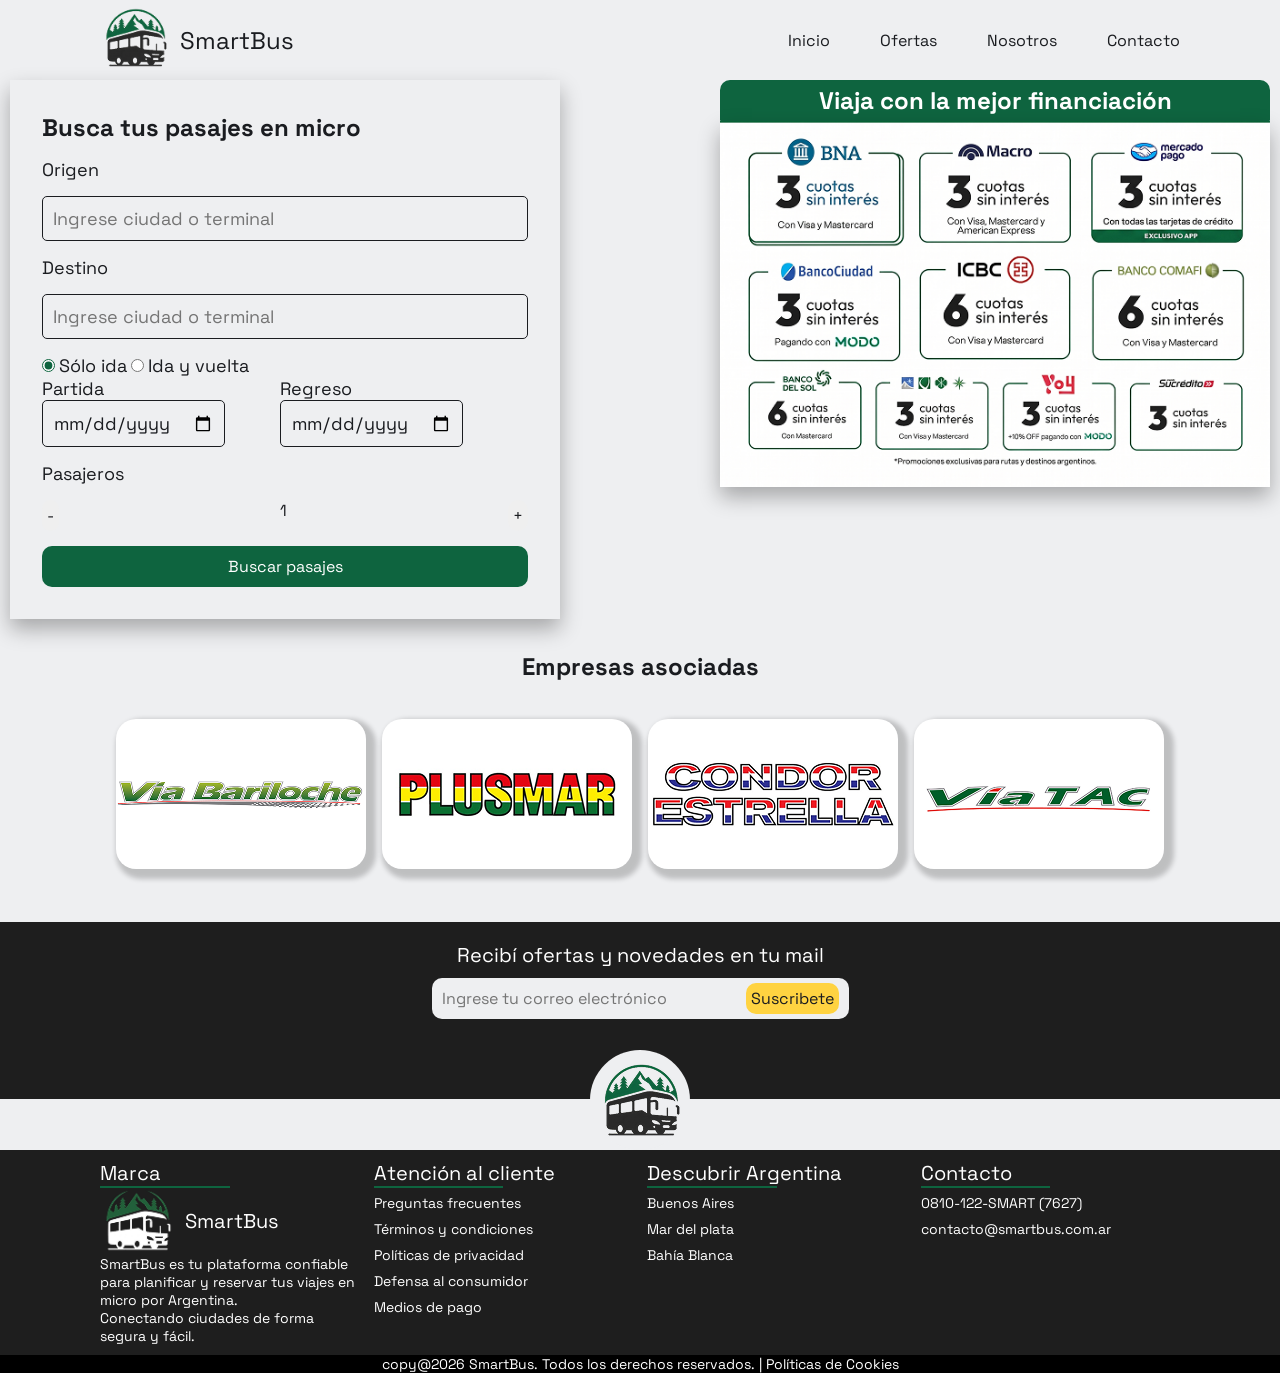
<file: index.html>
<html lang="es">
<head>
    <meta charset="UTF-8">
    <meta name="viewport" content="width=device-width, initial-scale=1.0">
    
    <link rel="preconnect" href="https://fonts.googleapis.com">
    <link rel="preconnect" href="https://fonts.gstatic.com" crossorigin="">
    <link href="https://fonts.googleapis.com/css2?family=Space+Grotesk:wght@300..700&display=swap" rel="stylesheet">

    <link rel="stylesheet" href="https://use.fontawesome.com/releases/v5.5.0/css/all.css" integrity="sha384-B4dIYHKNBt8Bc12p+WXckhzcICo0wtJAoU8YZTY5qE0Id1GSseTk6S+L3BlXeVIU" crossorigin="anonymous">

    <link rel="stylesheet" href="styles/style_index.css">
    <link rel="stylesheet" href="styles/style_terminal.css">
    <link rel="stylesheet" href="styles/style_inicio.css">
    <script src="index.js"></script>
    <title>SmartBus</title>
    


</head>
<body>
    <!-- Navbar -->
    <nav class="navbar">
        <ul class="izquierda">
            <li><a href="index.html"><img src="images/logo smart bus.png" alt="logo"></a></li>
            <li><a href="index.html">SmartBus</a></li>
        </ul>
        <ul class="derecha">
            <li><a href="index.html">Inicio</a></li>
            <li><a href="ofertas.html">Ofertas</a></li>
            <li><a href="nosotros.html">Nosotros</a></li>
            <li><a href="contacto.html">Contacto</a></li>
        </ul>

        <div class="mobile-nav">
            <button class="burger-menu" id="burger-menu"><i class="fas fa-bars"></i></button>
            <ul class="nav-links" id="nav-links">
            <li><a href="index.html">Inicio</a></li>
            <li><a href="ofertas.html">Ofertas</a></li>
            <li><a href="nosotros.html">Nosotros</a></li>
            <li><a href="contacto.html">Contacto</a></li>
            </ul>
        </div>
    </nav>

    <!-- Main -->
    <main class="principal-main">
        <form id="formulario-busqueda" action="">
            <h2>Busca tus pasajes en micro</h2>
            
            <label for="origen-input">Origen</label>
            <input type="text" id="origen-input" placeholder="Ingrese ciudad o terminal">
            
            <label for="destino-input">Destino</label>
            <input type="text" id="destino-input" placeholder="Ingrese ciudad o terminal" required>
            
            <div>
                <div>
                    <input type="radio" id="solo-ida" class="radio checkbox-exclusivo" name="tipo_viaje" value="ida" checked> 
                    <label for="solo-ida">Sólo ida</label>
                    
                    <input type="radio" id="ida-vuelta" class="radio checkbox-exclusivo" name="tipo_viaje" value="ida_y_vuelta"> 
                    <label for="ida-vuelta">Ida y vuelta</label>  
                </div>
                
                <div class="fechas">
                    <div>
                        <label for="">Partida</label>
                        <input type="date" placeholder="Fecha de partida">
                    </div>
                    <div>
                        <label for="">Regreso</label>
                        <input type="date" placeholder="Fecha de regreso">
                    </div>
                </div>    
            </div>

            <label for="">Pasajeros</label>
            <div class="pasajeros">
                <button type="button" id="btn-disminuir-pasajeros">-</button>
                <p class="nro-pasaje" id="nro-pasaje">1</p>
                <button type="button" id="btn-aumentar-pasajeros">+</button>
            </div>
            
            <button type="submit" class="button-form">Buscar pasajes</button>
        </form>

        <div id="resultados-container" class="resultados-container"></div>

        <div class="publicidad">
            <h2>Viaja con la mejor financiación</h2>
            <div class="img-publicidad">
            <img src="./images/publicidad.png" alt="">
            </div>
        </div>
    </main>

            <article class="empresas-article">
            <section class="empresas-container">
                <h2>Empresas asociadas</h2>
                <div class="cards-empresas-container">
                    <div class="empresa-card"> <a href="https://viabariloche.com.ar/"><img src="./images/logo-via-bariloche.png" alt=""></a></div>
                    <div class="empresa-card"><a href="https://www.plusmar.com.ar/es"><img src="./images/logo-plusmar.png" alt=""></a></div>
                    <div class="empresa-card"><a href="https://www.condorestrella.com.ar/en"><img src="./images/logo-condor-estrella.png" alt=""></a></div>
                    <div class="empresa-card"><a href="https://viatac.com.ar/"><img src="./images/logo-via-tac.png" alt=""></a></div>
                </div>
            </section>
        </article>

    <!-- Footer -->
    <footer>
        <section class="ofertas">
            <div class="ofertas-formulario">
                <h2>Recibí ofertas y novedades en tu mail</h2>
                <form>
                    <input type="email" id="email" placeholder="Ingrese tu correo electrónico">
                    <button type="submit">Suscribete</button>
                </form>
            </div>

            <div class="ofertas-logo">
                <a href="#"><img src="images/logo smart bus.png" alt="logo"></a>
            </div>
        </section>

        <div class="final">
            <ul class="carta">
                <li>Marca</li>
                <li><hr></li>
                <li class="footer_marca">
                    <img src="images/logo smart bus blanco.png" alt="logo">
                    <p>SmartBus</p>
                </li>
                <li><p>
                    SmartBus es tu plataforma 
                    confiable para planificar y reservar 
                    tus viajes en micro por Argentina.
                    <br>
                    Conectando ciudades de forma 
                    segura y fácil.
                </p></li>
            </ul>
            
            <ul class="carta">
                <li>Atención al cliente</li>
                <li><hr></li>
                <li>
                    <ul class="links">
                        <li><a href="">Preguntas frecuentes</a></li>
                        <li><a href="">Términos y condiciones</a></li>
                        <li><a href="">Políticas de privacidad</a></li>
                        <li><a href="">Defensa al consumidor</a></li>
                        <li><a href="">Medios de pago</a></li>
                    </ul>
                </li>
            </ul>
            
            <ul class="carta">
                <li>Descubrir Argentina</li>
                <li><hr></li>
                <li>
                    <ul class="links">
                        <li><a href="./buenosaires.html">Buenos Aires</a></li>
                        <li><a href="./mardel.html">Mar del plata</a></li>
                        <li><a href="#">Bahía Blanca</a></li>
                    </ul>
                </li>
            </ul>

            <ul class="carta">
                <li>Contacto</li>
                <hr>
                <li><a href="">0810-122-SMART (7627)</a></li>
                <li><a href="">contacto@smartbus.com.ar</a></li>
            </ul>
        </div>

        <div class="copyright">
            <p>copy@2026 SmartBus. Todos los derechos reservados. | Políticas de Cookies</p>
        </div>
    </footer>
    <script>
        document.addEventListener('DOMContentLoaded', () => {
            const burgerMenu = document.getElementById('burger-menu');
            const navLinks = document.getElementById('nav-links');

            burgerMenu.addEventListener('click', () => {
                navLinks.classList.toggle('is-open');
            });
        });
    </script>
</body>
</html>
</body>
</html>
</file>
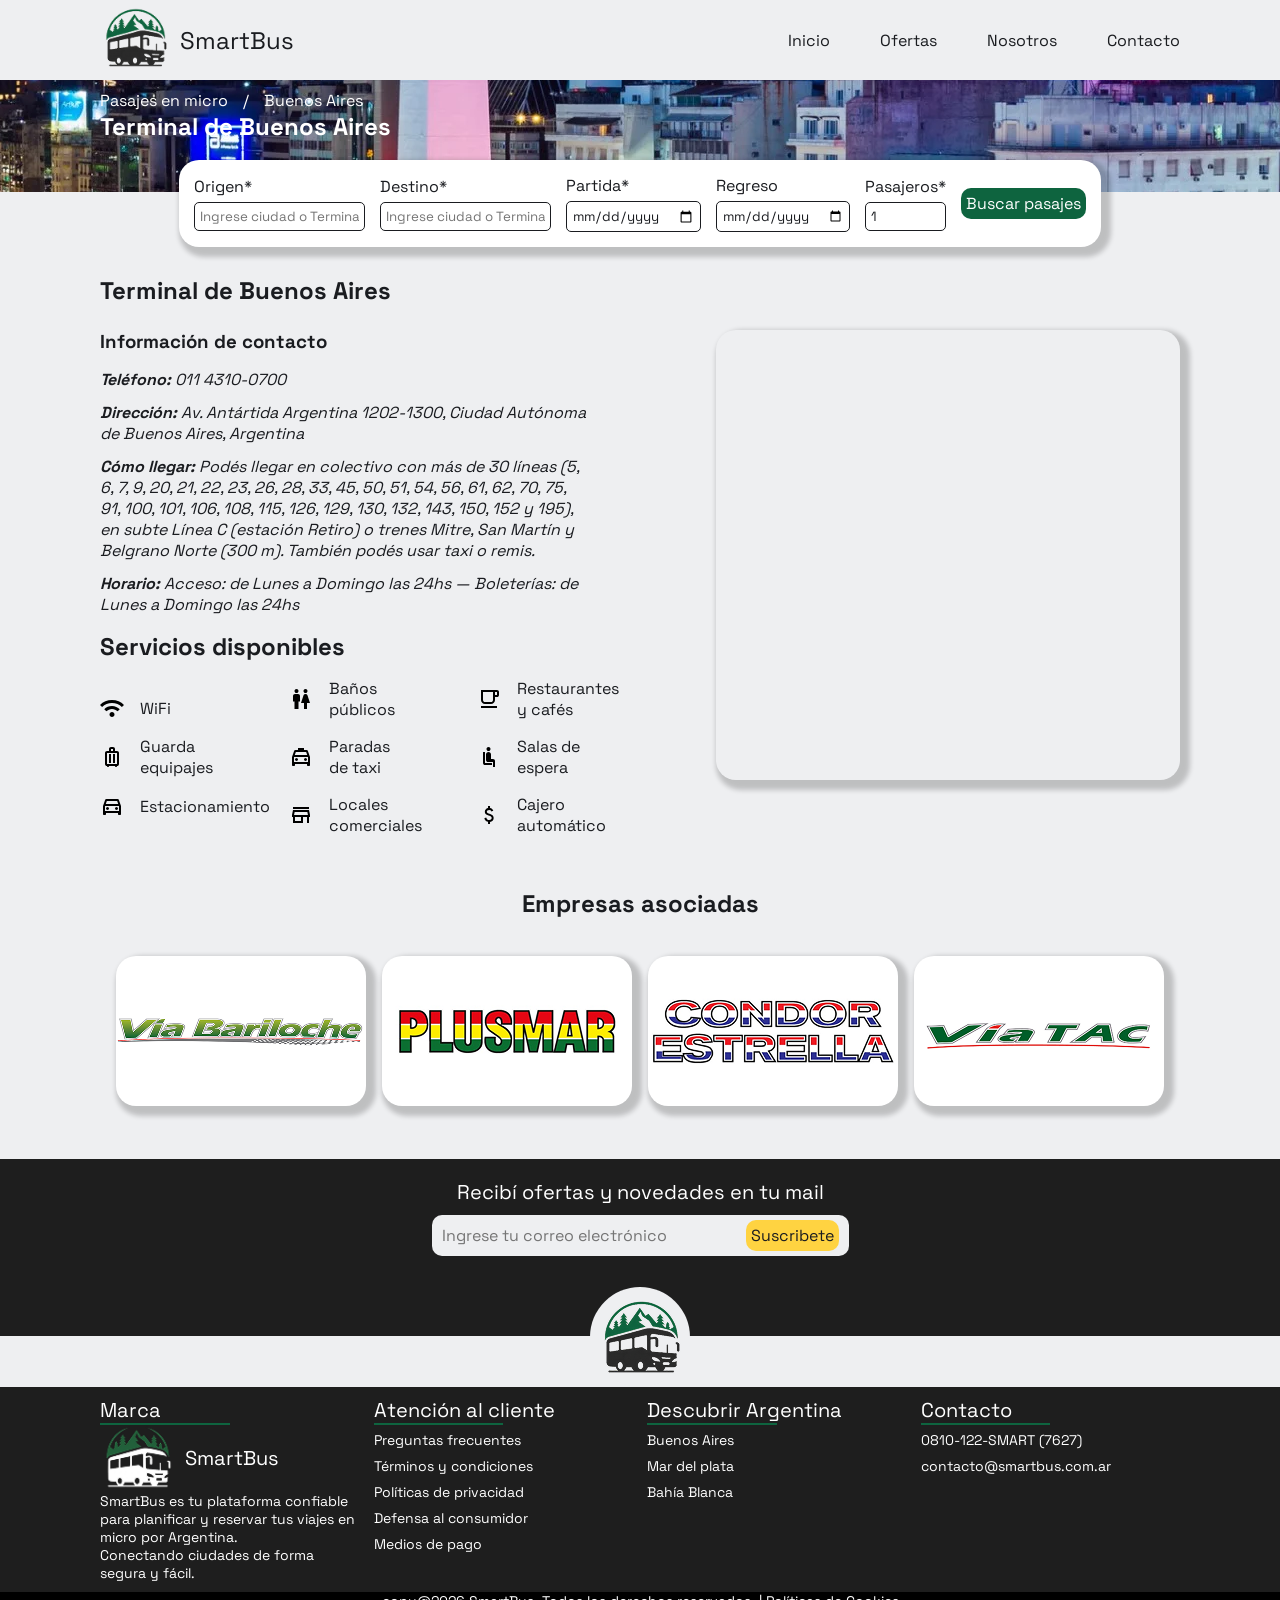
<file: buenosaires.html>
<html lang="es">
<head>
    <meta charset="UTF-8">
    <meta name="viewport" content="width=device-width, initial-scale=1.0">
    
    <link rel="preconnect" href="https://fonts.googleapis.com">
    <link rel="preconnect" href="https://fonts.gstatic.com" crossorigin="">
    <link href="https://fonts.googleapis.com/css2?family=Space+Grotesk:wght@300..700&display=swap" rel="stylesheet">

    <link rel="stylesheet" href="https://use.fontawesome.com/releases/v5.5.0/css/all.css" integrity="sha384-B4dIYHKNBt8Bc12p+WXckhzcICo0wtJAoU8YZTY5qE0Id1GSseTk6S+L3BlXeVIU" crossorigin="anonymous">

    <link rel="stylesheet" href="styles/style_index.css">
    <link rel="stylesheet" href="styles/style_terminal.css">
    
    <title>SmartBus</title>
</head>
<body>
    <!-- Navbar -->
    <nav class="navbar">
        <ul class="izquierda">
            <li><a href="index.html"><img src="images/logo smart bus.png" alt="logo"></a></li>
            <li><a href="index.html">SmartBus</a></li>
        </ul>

        <ul class="derecha">
            <li><a href="index.html">Inicio</a></li>
            <li><a href="ofertas.html">Ofertas</a></li>
            <li><a href="nosotros.html">Nosotros</a></li>
            <li><a href="contacto.html">Contacto</a></li>
        </ul>

        <div class="mobile-nav">
            <button class="burger-menu" id="burger-menu"><i class="fas fa-bars"></i></button>
            <ul class="nav-links" id="nav-links">
            <li><a href="index.html">Inicio</a></li>
            <li><a href="ofertas.html">Ofertas</a></li>
            <li><a href="nosotros.html">Nosotros</a></li>
            <li><a href="contacto.html">Contacto</a></li>
            </ul>
        </div>
    </nav>

    <!-- Main -->
    <main>
        <!-- Primero -->
        <article class="primero">
            <header class="superior" style="background-image: url(images/buenos\ aires.webp); background-position: center  center;">
                <nav class="sitios-anteriores">
                    <a href="">Pasajes en micro</a>
                    <span> / </span>
                    <a href="">Buenos Aires</a>
                </nav>
                <h1>Terminal de Buenos Aires</h1>
            </header>

            <form action="" class="formulario-pasajes">
                <div class="formulario-carta">
                    <label for="origen">Origen*</label>
                    <input type="text" id="origen" name="origen" placeholder="Ingrese ciudad o Terminal" required>
                </div>
                
                <div class="formulario-carta">
                    <label for="destino">Destino*</label>
                    <input type="text" id="destino" name="destino" placeholder="Ingrese ciudad o Terminal" required>
                </div>

                <fieldset class="fechas">
                    <div class="formulario-carta">
                        <label for="f-partida">Partida*</label>
                        <input type="date" id="f-partida" name="f-partida" required>
                    </div>

                    <div class="formulario-carta">
                        <label for="f-regreso">Regreso</label>
                        <input type="date" id="f-regreso" name="f-regreso">
                    </div>
                </fieldset>

               <div class="formulario-carta">
                    <label for="c-pasajeros">Pasajeros*</label>
                    <input type="number" id="c-pasajeros" name="c-pasajeros" value="1" min="1" max="10" required>
                </div>

                <div class="formulario-carta">
                    <button type="submit">Buscar pasajes</button>
                </div>
            </form>
        </article>

        <!-- Información -->
        <article class="informacion">
            <h2>Terminal de Buenos Aires</h2>
            <section class="informacion-terminal">
                <div class="terminal-contacto">
                    <h3>Información de contacto</h3>
                    <address class="texto-terminal">
                        <p><strong>Teléfono:</strong> <a href="tel:01143100700">011 4310-0700</a></p>
                        <p><strong>Dirección:</strong> Av. Antártida Argentina 1202-1300, Ciudad Autónoma de Buenos Aires, Argentina</p>
                        <p><strong>Cómo llegar:</strong> Podés llegar en colectivo con más de 30 líneas (5, 6, 7, 9, 20, 21, 22, 23, 26, 28, 33, 45, 50, 51, 54, 56, 61, 62, 70, 75, 91, 100, 101, 106, 108, 115, 126, 129, 130, 132, 143, 150, 152 y 195), en subte Línea C (estación Retiro) o trenes Mitre, San Martín y Belgrano Norte (300 m). También podés usar taxi o remis.</p>
                        <p><strong>Horario:</strong> Acceso: de Lunes a Domingo las 24hs — Boleterías: de Lunes a Domingo las 24hs</p>
                    </address>
                                       <article class="article-servicio">
                        <h2>Servicios disponibles</h2>
                        <section class="servicios-section">
                            <ul class="ul-servicios">
                                <div>
                                    <li><img src="./images/iconos/wifi_24dp_000000_FILL0_wght400_GRAD0_opsz24.svg" alt=""><p>WiFi</p></li>
                                    <li><img src="./images/iconos/luggage_24dp_000000_FILL0_wght400_GRAD0_opsz24.svg" alt=""><p>Guarda equipajes</p></li>
                                    <li><img src="./images/iconos/directions_car_24dp_000000_FILL0_wght400_GRAD0_opsz24.svg" alt=""><p>Estacionamiento</p></li>
                                </div>
                                <div>
                                    <li><img src="./images/iconos/wc_24dp_000000_FILL0_wght400_GRAD0_opsz24.svg" alt=""><p>Baños públicos</p></li>
                                    <li><img src="./images/iconos/local_taxi_24dp_000000_FILL0_wght400_GRAD0_opsz24.svg" alt=""><p>Paradas de taxi</p></li>
                                    <li><img src="./images/iconos/store_24dp_000000_FILL0_wght400_GRAD0_opsz24.svg" alt=""><p>Locales comerciales</p></li>
                                </div>
                                <div>
                                    <li><img src="./images/iconos/local_cafe_24dp_000000_FILL0_wght400_GRAD0_opsz24.svg" alt=""><p>Restaurantes y cafés</p></li>
                                    <li><img src="./images/iconos/airline_seat_recline_normal_24dp_000000_FILL0_wght400_GRAD0_opsz24.svg" alt=""><p>Salas de espera</p></li>
                                    <li><img src="./images/iconos/attach_money_24dp_000000_FILL0_wght400_GRAD0_opsz24.svg" alt=""><p>Cajero automático</p></li>
                                </div>
                            </ul>
                        </section>
                    </article>
                </div>

                <div class="terminal-ubicacion">
                    <figure>
                        <iframe
                            src="https://www.google.com/maps/embed?pb=!1m18!1m12!1m3!1d3284.640925119135!2d-58.3720195!3d-34.587951200000006!2m3!1f0!2f0!3f0!3m2!1i1024!2i768!4f13.1!3m3!1m2!1s0x95bccba4261792d1%3A0xab9a879048920ba4!2sTerminal%20de%20Omnibus%20Retiro!5e0!3m2!1ses-419!2sar!4v1779998034622!5m2!1ses-419!2sar"
                            style="border:0; width: 100%; height: 450px;"
                            allowfullscreen=""
                            loading="lazy"
                            referrerpolicy="no-referrer-when-downgrade"
                            title="Mapa de la Terminal de Ómnibus de Retiro">
                        </iframe>
                    </figure>
                </div>
            </section>
        </article>

        <article class="empresas-article">
            <section class="empresas-container">
                <h2>Empresas asociadas</h2>
                <div class="cards-empresas-container">
                    <div class="empresa-card"> <a href="https://viabariloche.com.ar/"><img src="./images/logo-via-bariloche.png" alt=""></a></div>
                    <div class="empresa-card"><a href="https://www.plusmar.com.ar/es"><img src="./images/logo-plusmar.png" alt=""></a></div>
                    <div class="empresa-card"><a href="https://www.condorestrella.com.ar/en"><img src="./images/logo-condor-estrella.png" alt=""></a></div>
                    <div class="empresa-card"><a href="https://viatac.com.ar/"><img src="./images/logo-via-tac.png" alt=""></a></div>
                </div>
            </section>
        </article>
    </main>

    <!-- Footer -->
    <footer>
        <section class="ofertas-footer">
            <div class="ofertas-formulario">
                <h2>Recibí ofertas y novedades en tu mail</h2>
                <form>
                    <input type="email" id="email" placeholder="Ingrese tu correo electrónico">
                    <button type="submit">Suscribete</button>
                </form>
            </div>

            <div class="ofertas-logo">
                <a href="#"><img src="images/logo smart bus.png" alt="logo"></a>
            </div>
        </section>

        <div class="final">
            <ul class="carta">
                <li>Marca</li>
                <li><hr></li>
                <li class="footer_marca">
                    <img src="images/logo smart bus blanco.png" alt="logo">
                    <p>SmartBus</p>
                </li>
                <li><p>
                    SmartBus es tu plataforma 
                    confiable para planificar y reservar 
                    tus viajes en micro por Argentina.
                    <br>
                    Conectando ciudades de forma 
                    segura y fácil.
                </p></li>
            </ul>
            
            <ul class="carta">
                <li>Atención al cliente</li>
                <li><hr></li>
                <li>
                    <ul class="links">
                        <li><a href="">Preguntas frecuentes</a></li>
                        <li><a href="">Términos y condiciones</a></li>
                        <li><a href="">Políticas de privacidad</a></li>
                        <li><a href="">Defensa al consumidor</a></li>
                        <li><a href="">Medios de pago</a></li>
                    </ul>
                </li>
            </ul>
            
            <ul class="carta">
                <li>Descubrir Argentina</li>
                <li><hr></li>
                <li>
                    <ul class="links">
                        <li><a href="./buenosaires.html">Buenos Aires</a></li>
                        <li><a href="./mardel.html">Mar del plata</a></li>
                        <li><a href="#">Bahía Blanca</a></li>
                    </ul>
                </li>
            </ul>

            <ul class="carta">
                <li>Contacto</li>
                <hr>
                <li><a href="">0810-122-SMART (7627)</a></li>
                <li><a href="">contacto@smartbus.com.ar</a></li>
            </ul>
        </div>

        <div class="copyright">
            <p>copy@2026 SmartBus. Todos los derechos reservados. | Políticas de Cookies</p>
        </div>
    </footer>

    <script>
        document.addEventListener('DOMContentLoaded', () => {
            const burgerMenu = document.getElementById('burger-menu');
            const navLinks = document.getElementById('nav-links');

            burgerMenu.addEventListener('click', () => {
                navLinks.classList.toggle('is-open');
            });
        });
    </script>
</body>
</html>
</file>
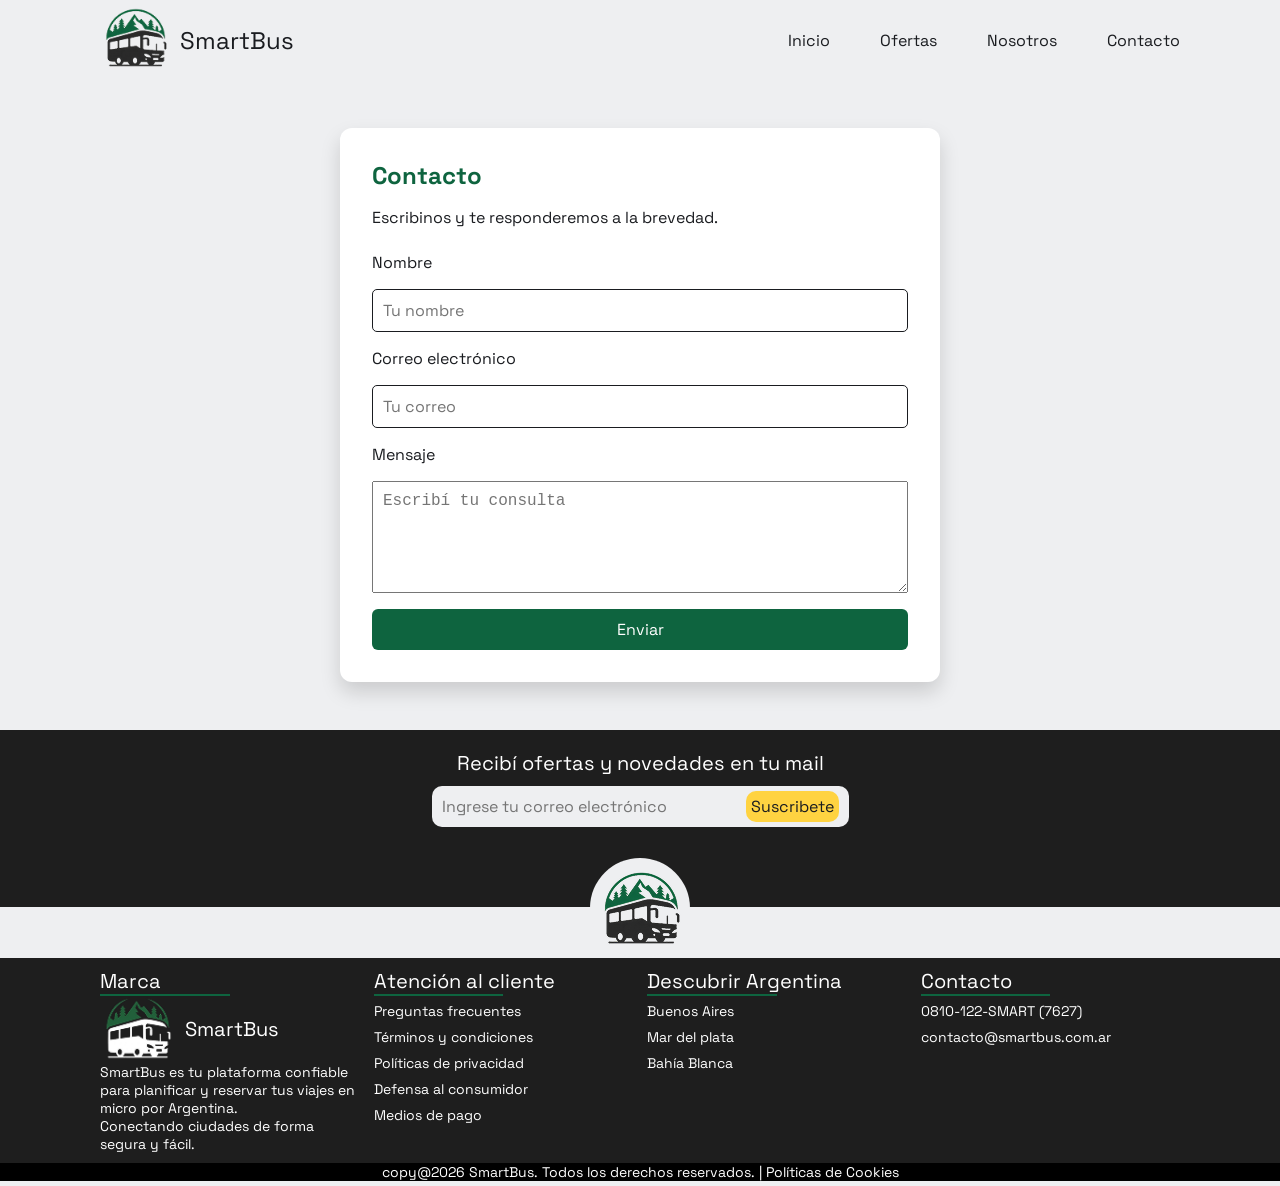
<file: contacto.html>
<html lang="es">
<head>
    <meta charset="UTF-8">
    <meta name="viewport" content="width=device-width, initial-scale=1.0">
    
    <link rel="preconnect" href="https://fonts.googleapis.com">
    <link rel="preconnect" href="https://fonts.gstatic.com" crossorigin="">
    <link href="https://fonts.googleapis.com/css2?family=Space+Grotesk:wght@300..700&display=swap" rel="stylesheet">

    <link rel="stylesheet" href="https://use.fontawesome.com/releases/v5.5.0/css/all.css" integrity="sha384-B4dIYHKNBt8Bc12p+WXckhzcICo0wtJAoU8YZTY5qE0Id1GSseTk6S+L3BlXeVIU" crossorigin="anonymous">

    <link rel="stylesheet" href="styles/style_index.css">
    <link rel="stylesheet" href="styles/style_terminal.css">
    
    <title>SmartBus</title>
</head>
<body>
    <!-- Navbar -->
    <nav class="navbar">
        <ul class="izquierda">
            <li><a href="index.html"><img src="images/logo smart bus.png" alt="logo"></a></li>
            <li><a href="index.html">SmartBus</a></li>
        </ul>
        <ul class="derecha">
            <li><a href="index.html">Inicio</a></li>
            <li><a href="ofertas.html">Ofertas</a></li>
            <li><a href="nosotros.html">Nosotros</a></li>
            <li><a href="contacto.html">Contacto</a></li>
        </ul>

        <div class="mobile-nav">
            <button class="burger-menu" id="burger-menu"><i class="fas fa-bars"></i></button>
            <ul class="nav-links" id="nav-links">
            <li><a href="index.html">Inicio</a></li>
            <li><a href="ofertas.html">Ofertas</a></li>
            <li><a href="nosotros.html">Nosotros</a></li>
            <li><a href="contacto.html">Contacto</a></li>
            </ul>
        </div>
    </nav>

    <main class="principal-main">
        <section style="width: 100%; max-width: 600px; margin: 3rem auto; padding: 2rem; background: white; border-radius: 12px; box-shadow: 0 10px 20px rgba(0,0,0,0.15);">
            <h2 style="margin-bottom: 1rem; color: #0E643F;">Contacto</h2>
            <p style="margin-bottom: 1.5rem;">Escribinos y te responderemos a la brevedad.</p>
            <form id="form-contacto" style="display: flex; flex-direction: column; gap: 1rem;">
                <label for="nombre">Nombre</label>
                <input type="text" id="nombre" name="nombre" placeholder="Tu nombre" required style="padding: 10px; font-size: 16px;">

                <label for="email">Correo electrónico</label>
                <input type="email" id="email" name="email" placeholder="Tu correo" required style="padding: 10px; font-size: 16px;">

                <label for="mensaje">Mensaje</label>
                <textarea id="mensaje" name="mensaje" rows="5" placeholder="Escribí tu consulta" required style="padding: 10px; font-size: 16px; resize: vertical;"></textarea>

                <p id="mensaje-exito" style="display: none; margin: 0; padding: 10px; border-radius: 6px; background-color: #e8f8ef; color: #0E643F; font-weight: 600;">Tu mensaje se envió con éxito. Gracias por contactarte.</p>

                <button type="submit" style="background-color: #0E643F; color: white; padding: 10px 15px; border: none; border-radius: 6px; cursor: pointer;">Enviar</button>
            </form>
        </section>
    </main>

    <!-- Footer -->
    <footer>
        <section class="ofertas">
            <div class="ofertas-formulario">
                <h2>Recibí ofertas y novedades en tu mail</h2>
                <form>
                    <input type="email" id="email" placeholder="Ingrese tu correo electrónico">
                    <button type="submit">Suscribete</button>
                </form>
            </div>

            <div class="ofertas-logo">
                <a href="#"><img src="images/logo smart bus.png" alt="logo"></a>
            </div>
        </section>

        <div class="final">
            <ul class="carta">
                <li>Marca</li>
                <li><hr></li>
                <li class="footer_marca">
                    <img src="images/logo smart bus blanco.png" alt="logo">
                    <p>SmartBus</p>
                </li>
                <li><p>
                    SmartBus es tu plataforma 
                    confiable para planificar y reservar 
                    tus viajes en micro por Argentina.
                    <br>
                    Conectando ciudades de forma 
                    segura y fácil.
                </p></li>
            </ul>
            
            <ul class="carta">
                <li>Atención al cliente</li>
                <li><hr></li>
                <li>
                    <ul class="links">
                        <li><a href="">Preguntas frecuentes</a></li>
                        <li><a href="">Términos y condiciones</a></li>
                        <li><a href="">Políticas de privacidad</a></li>
                        <li><a href="">Defensa al consumidor</a></li>
                        <li><a href="">Medios de pago</a></li>
                    </ul>
                </li>
            </ul>
            
            <ul class="carta">
                <li>Descubrir Argentina</li>
                <li><hr></li>
                <li>
                    <ul class="links">
                        <li><a href="./buenosaires.html">Buenos Aires</a></li>
                        <li><a href="./mardel.html">Mar del plata</a></li>
                        <li><a href="#">Bahía Blanca</a></li>
                    </ul>
                </li>
            </ul>

            <ul class="carta">
                <li>Contacto</li>
                <hr>
                <li><a href="">0810-122-SMART (7627)</a></li>
                <li><a href="">contacto@smartbus.com.ar</a></li>
            </ul>
        </div>

        <div class="copyright">
            <p>copy@2026 SmartBus. Todos los derechos reservados. | Políticas de Cookies</p>
        </div>
    </footer>
    <script>
        document.addEventListener('DOMContentLoaded', () => {
            const burgerMenu = document.getElementById('burger-menu');
            const navLinks = document.getElementById('nav-links');
            const form = document.getElementById('form-contacto');
            const mensajeExito = document.getElementById('mensaje-exito');

            if (burgerMenu && navLinks) {
                burgerMenu.addEventListener('click', () => {
                    navLinks.classList.toggle('is-open');
                });
            }

            if (form && mensajeExito) {
                form.addEventListener('submit', (event) => {
                    event.preventDefault();

                    const nombre = document.getElementById('nombre').value.trim();
                    const email = document.getElementById('email').value.trim();
                    const mensaje = document.getElementById('mensaje').value.trim();

                    const asunto = `Contacto desde SmartBus - ${nombre || 'Sin nombre'}`;
                    const cuerpo = `Nombre: ${nombre}\nCorreo: ${email}\n\nMensaje:\n${mensaje}`;

                    window.location.href = `mailto:seniniezequiel780@gmail.com?subject=${encodeURIComponent(asunto)}&body=${encodeURIComponent(cuerpo)}`;

                    mensajeExito.style.display = 'block';
                    form.reset();
                });
            }
        });
    </script>
</body>
</html>
</body>
</html>
</file>
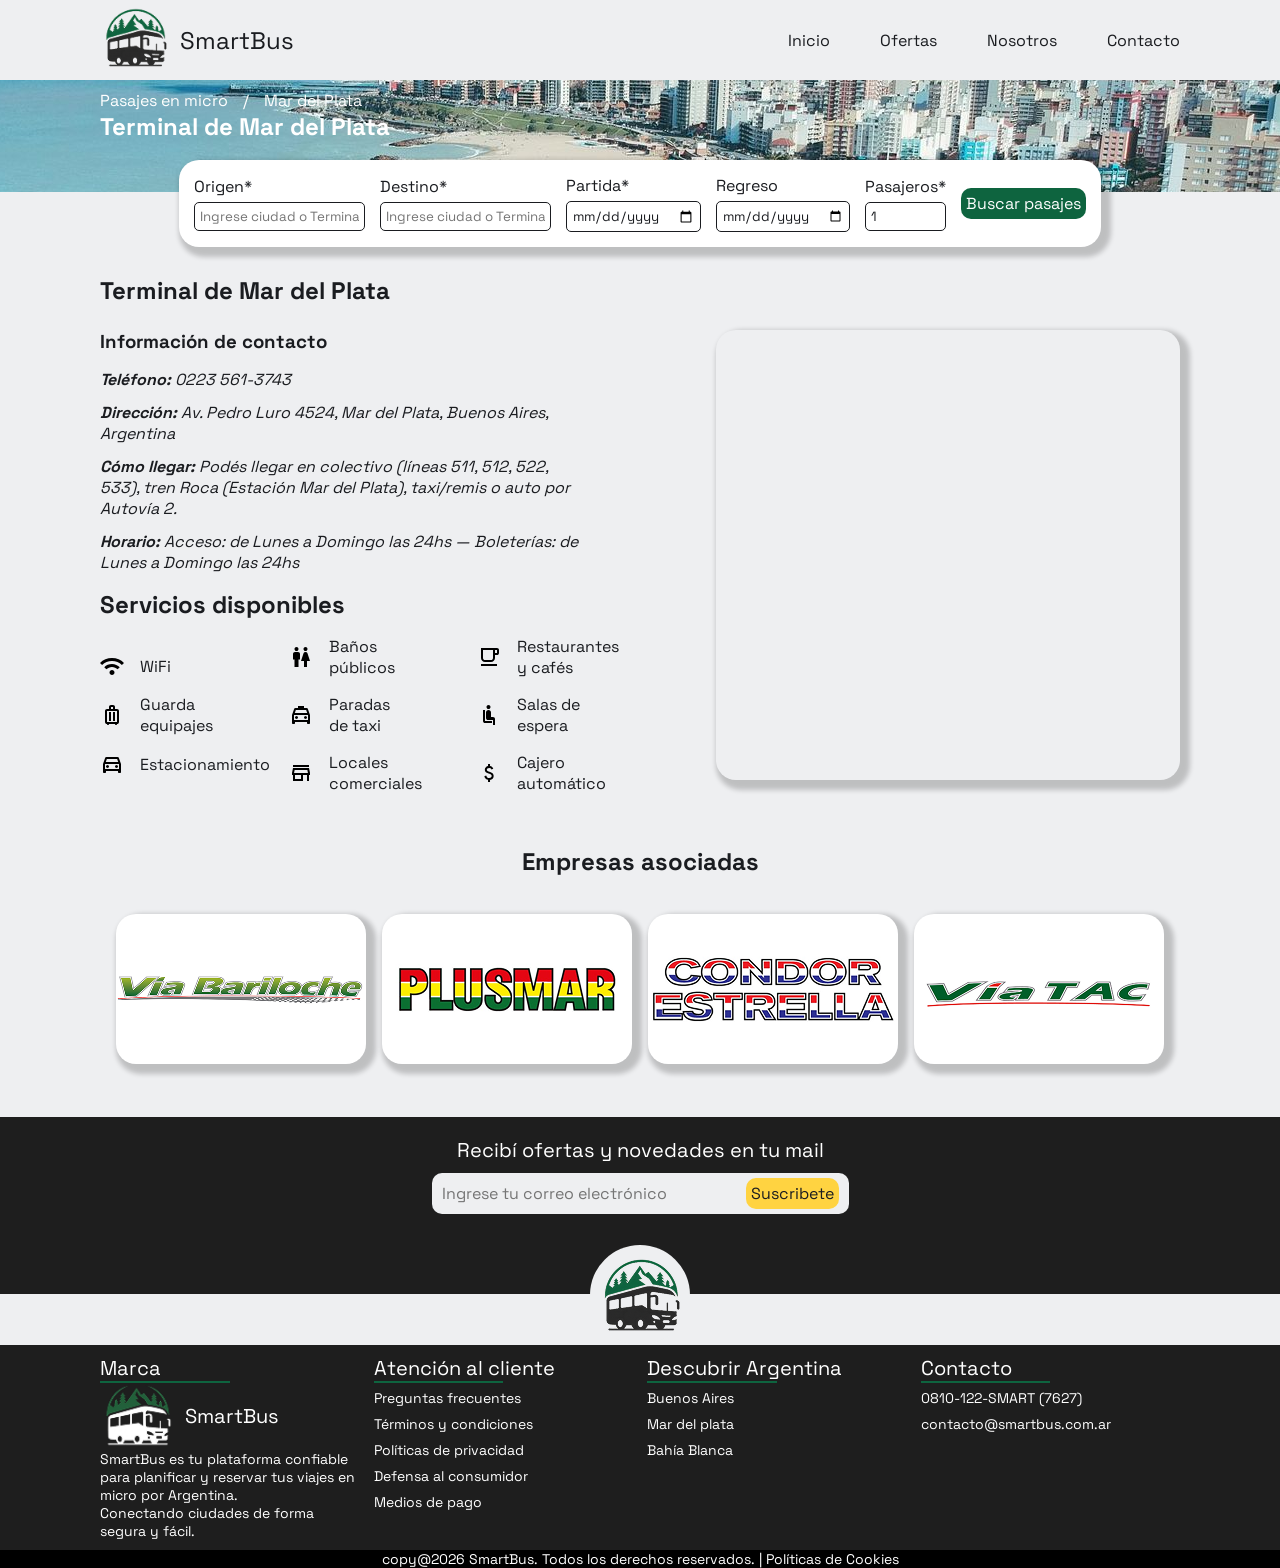
<file: mardel.html>
<html lang="es">
<head>
    <meta charset="UTF-8">
    <meta name="viewport" content="width=device-width, initial-scale=1.0">
    
    <link rel="preconnect" href="https://fonts.googleapis.com">
    <link rel="preconnect" href="https://fonts.gstatic.com" crossorigin="">
    <link href="https://fonts.googleapis.com/css2?family=Space+Grotesk:wght@300..700&display=swap" rel="stylesheet">

    <link rel="stylesheet" href="https://use.fontawesome.com/releases/v5.5.0/css/all.css" integrity="sha384-B4dIYHKNBt8Bc12p+WXckhzcICo0wtJAoU8YZTY5qE0Id1GSseTk6S+L3BlXeVIU" crossorigin="anonymous">

    <link rel="stylesheet" href="styles/style_index.css">
    <link rel="stylesheet" href="styles/style_terminal.css">
    
    <title>SmartBus</title>
</head>
<body>
    <!-- Navbar -->
    <nav class="navbar">
        <ul class="izquierda">
            <li><a href="index.html"><img src="images/logo smart bus.png" alt="logo"></a></li>
            <li><a href="index.html">SmartBus</a></li>
        </ul>
        <ul class="derecha">
            <li><a href="index.html">Inicio</a></li>
            <li><a href="ofertas.html">Ofertas</a></li>
            <li><a href="nosotros.html">Nosotros</a></li>
            <li><a href="contacto.html">Contacto</a></li>
        </ul>

        <div class="mobile-nav">
            <button class="burger-menu" id="burger-menu"><i class="fas fa-bars"></i></button>
            <ul class="nav-links" id="nav-links">
            <li><a href="index.html">Inicio</a></li>
            <li><a href="ofertas.html">Ofertas</a></li>
            <li><a href="nosotros.html">Nosotros</a></li>
            <li><a href="contacto.html">Contacto</a></li>
            </ul>
        </div>
    </nav>

    <!-- Main -->
    <main>
        <!-- Primero -->
        <article class="primero">
            <header class="superior" style="background-image: url(images/marDelPlata.jpg); background-position: center  center;">
                <nav class="sitios-anteriores">
                    <a href="">Pasajes en micro</a>
                    <span> / </span>
                    <a href="">Mar del Plata</a>
                </nav>
                <h1>Terminal de Mar del Plata</h1>
            </header>

            <form action="" class="formulario-pasajes">
                <div class="formulario-carta">
                    <label for="origen">Origen*</label>
                    <input type="text" id="origen" name="origen" placeholder="Ingrese ciudad o Terminal" required>
                </div>
                
                <div class="formulario-carta">
                    <label for="destino">Destino*</label>
                    <input type="text" id="destino" name="destino" placeholder="Ingrese ciudad o Terminal" required>
                </div>

                <fieldset class="fechas">
                    <div class="formulario-carta">
                        <label for="f-partida">Partida*</label>
                        <input type="date" id="f-partida" name="f-partida" required>
                    </div>

                    <div class="formulario-carta">
                        <label for="f-regreso">Regreso</label>
                        <input type="date" id="f-regreso" name="f-regreso">
                    </div>
                </fieldset>

               <div class="formulario-carta">
                    <label for="c-pasajeros">Pasajeros*</label>
                    <input type="number" id="c-pasajeros" name="c-pasajeros" value="1" min="1" max="10" required>
                </div>

                <div class="formulario-carta">
                    <button type="submit">Buscar pasajes</button>
                </div>
            </form>
        </article>

        <!-- Información -->
        <article class="informacion">
            <h2>Terminal de Mar del Plata</h2>
            <section class="informacion-terminal">
                <div class="terminal-contacto">
                    <h3>Información de contacto</h3>
                    <address class="texto-terminal">
                        <p><strong>Teléfono:</strong> <a href="tel:01143100700">0223 561-3743</a></p>
                        <p><strong>Dirección:</strong> Av. Pedro Luro 4524, Mar del Plata, Buenos Aires, Argentina</p>
                        <p><strong>Cómo llegar:</strong> Podés llegar en colectivo (líneas 511, 512, 522, 533), tren Roca (Estación Mar del Plata), taxi/remis o auto por Autovía 2.</p>
                        <p><strong>Horario:</strong> Acceso: de Lunes a Domingo las 24hs — Boleterías: de Lunes a Domingo las 24hs</p>
                    </address>
                            
                    <article class="article-servicio">
                        <h2>Servicios disponibles</h2>
                        <section class="servicios-section">
                            <ul class="ul-servicios">
                                <div>
                                    <li><img src="./images/iconos/wifi_24dp_000000_FILL0_wght400_GRAD0_opsz24.svg" alt=""><p>WiFi</p></li>
                                    <li><img src="./images/iconos/luggage_24dp_000000_FILL0_wght400_GRAD0_opsz24.svg" alt=""><p>Guarda equipajes</p></li>
                                    <li><img src="./images/iconos/directions_car_24dp_000000_FILL0_wght400_GRAD0_opsz24.svg" alt=""><p>Estacionamiento</p></li>
                                </div>
                                <div>
                                    <li><img src="./images/iconos/wc_24dp_000000_FILL0_wght400_GRAD0_opsz24.svg" alt=""><p>Baños públicos</p></li>
                                    <li><img src="./images/iconos/local_taxi_24dp_000000_FILL0_wght400_GRAD0_opsz24.svg" alt=""><p>Paradas de taxi</p></li>
                                    <li><img src="./images/iconos/store_24dp_000000_FILL0_wght400_GRAD0_opsz24.svg" alt=""><p>Locales comerciales</p></li>
                                </div>
                                <div>
                                    <li><img src="./images/iconos/local_cafe_24dp_000000_FILL0_wght400_GRAD0_opsz24.svg" alt=""><p>Restaurantes y cafés</p></li>
                                    <li><img src="./images/iconos/airline_seat_recline_normal_24dp_000000_FILL0_wght400_GRAD0_opsz24.svg" alt=""><p>Salas de espera</p></li>
                                    <li><img src="./images/iconos/attach_money_24dp_000000_FILL0_wght400_GRAD0_opsz24.svg" alt=""><p>Cajero automático</p></li>
                                </div>
                            </ul>
                        </section>
                    </article>
                </div>

                <div class="terminal-ubicacion">
                    <figure>
                        <iframe
                            src="https://www.google.com/maps/embed?pb=!1m13!1m8!1m3!1d6289.027123602832!2d-57.56452999999999!3d-37.98848!3m2!1i1024!2i768!4f13.1!3m2!1m1!2zMzfCsDU5JzE4LjUiUyA1N8KwMzMnNTIuMyJX!5e0!3m2!1ses!2sus!4v1780082221494!5m2!1ses!2sus"
                            style="border:0; width: 100%; height: 450px;"
                            allowfullscreen=""
                            loading="lazy"
                            referrerpolicy="no-referrer-when-downgrade"
                            title="Mapa de la Terminal de Ómnibus de Retiro">
                        </iframe>
                    </figure>

          
                </div>
            </section>
        </article>

        <article class="empresas-article">
            <section class="empresas-container">
                <h2>Empresas asociadas</h2>
                <div class="cards-empresas-container">
                    <div class="empresa-card"> <a href="https://viabariloche.com.ar/"><img src="./images/logo-via-bariloche.png" alt=""></a></div>
                    <div class="empresa-card"><a href="https://www.plusmar.com.ar/es"><img src="./images/logo-plusmar.png" alt=""></a></div>
                    <div class="empresa-card"><a href="https://www.condorestrella.com.ar/en"><img src="./images/logo-condor-estrella.png" alt=""></a></div>
                    <div class="empresa-card"><a href="https://viatac.com.ar/"><img src="./images/logo-via-tac.png" alt=""></a></div>
                </div>
            </section>
        </article>


    </main>



    <!-- Footer -->
    <footer>
        <section class="ofertas">
            <div class="ofertas-formulario">
                <h2>Recibí ofertas y novedades en tu mail</h2>
                <form>
                    <input type="email" id="email" placeholder="Ingrese tu correo electrónico">
                    <button type="submit">Suscribete</button>
                </form>
            </div>

            <div class="ofertas-logo">
                <a href="#"><img src="images/logo smart bus.png" alt="logo"></a>
            </div>
        </section>

        <div class="final">
            <ul class="carta">
                <li>Marca</li>
                <li><hr></li>
                <li class="footer_marca">
                    <img src="images/logo smart bus blanco.png" alt="logo">
                    <p>SmartBus</p>
                </li>
                <li><p>
                    SmartBus es tu plataforma 
                    confiable para planificar y reservar 
                    tus viajes en micro por Argentina.
                    <br>
                    Conectando ciudades de forma 
                    segura y fácil.
                </p></li>
            </ul>
            
            <ul class="carta">
                <li>Atención al cliente</li>
                <li><hr></li>
                <li>
                    <ul class="links">
                        <li><a href="">Preguntas frecuentes</a></li>
                        <li><a href="">Términos y condiciones</a></li>
                        <li><a href="">Políticas de privacidad</a></li>
                        <li><a href="">Defensa al consumidor</a></li>
                        <li><a href="">Medios de pago</a></li>
                    </ul>
                </li>
            </ul>
            
            <ul class="carta">
                <li>Descubrir Argentina</li>
                <li><hr></li>
                <li>
                    <ul class="links">
                        <li><a href="./buenosaires.html">Buenos Aires</a></li>
                        <li><a href="./mardel.html">Mar del plata</a></li>
                        <li><a href="#">Bahía Blanca</a></li>
                    </ul>
                </li>
            </ul>

            <ul class="carta">
                <li>Contacto</li>
                <hr>
                <li><a href="">0810-122-SMART (7627)</a></li>
                <li><a href="">contacto@smartbus.com.ar</a></li>
            </ul>
        </div>

        <div class="copyright">
            <p>copy@2026 SmartBus. Todos los derechos reservados. | Políticas de Cookies</p>
        </div>
    </footer>
    <script>
        document.addEventListener('DOMContentLoaded', () => {
            const burgerMenu = document.getElementById('burger-menu');
            const navLinks = document.getElementById('nav-links');

            burgerMenu.addEventListener('click', () => {
                navLinks.classList.toggle('is-open');
            });
        });
    </script>
</body>
</html>
</body>
</html>
</file>
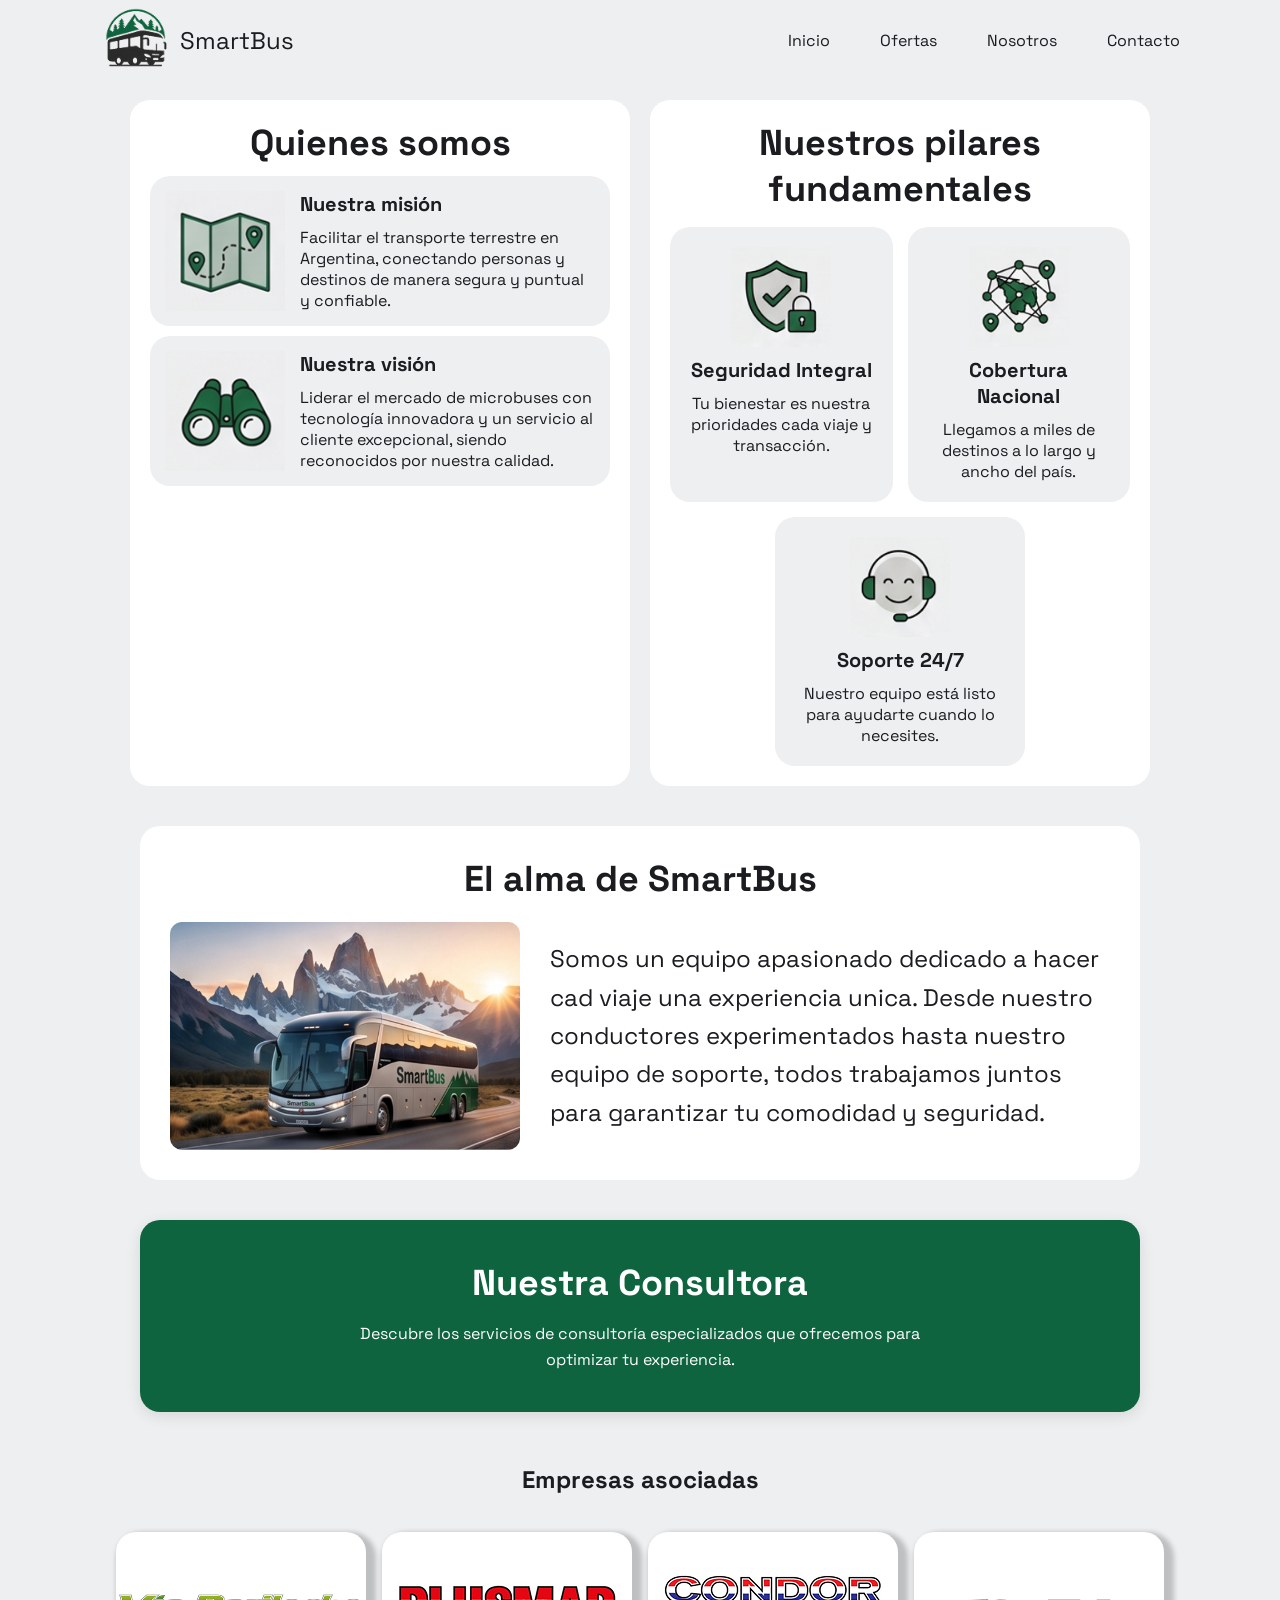
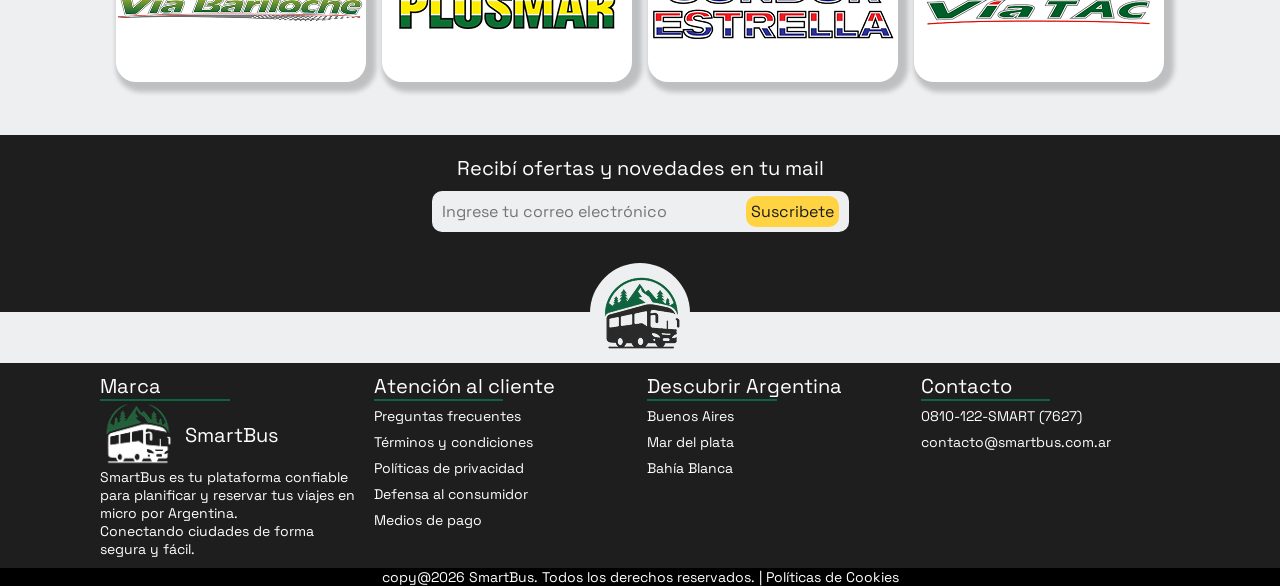
<file: nosotros.html>
<html lang="es">
<head>
    <meta charset="UTF-8">
    <meta name="viewport" content="width=device-width, initial-scale=1.0">
    
    <link rel="preconnect" href="https://fonts.googleapis.com">
    <link rel="preconnect" href="https://fonts.gstatic.com" crossorigin="">
    <link href="https://fonts.googleapis.com/css2?family=Space+Grotesk:wght@300..700&display=swap" rel="stylesheet">

    <link rel="stylesheet" href="https://use.fontawesome.com/releases/v5.5.0/css/all.css" integrity="sha384-B4dIYHKNBt8Bc12p+WXckhzcICo0wtJAoU8YZTY5qE0Id1GSseTk6S+L3BlXeVIU" crossorigin="anonymous">

    <link rel="stylesheet" href="styles/style_index.css">
    <link rel="stylesheet" href="styles/style_nosotros.css">
    <link rel="stylesheet" href="styles/style_terminal.css">
    
    <title>SmartBus</title>
</head>
<body>
    <!-- Navbar -->
    <nav class="navbar">
        <ul class="izquierda">
            <li><a href="index.html"><img src="images/logo smart bus.png" alt="logo"></a></li>
            <li><a href="index.html">SmartBus</a></li>
        </ul>

        <ul class="derecha">
            <li><a href="index.html">Inicio</a></li>
            <li><a href="ofertas.html">Ofertas</a></li>
            <li><a href="nosotros.html">Nosotros</a></li>
            <li><a href="contacto.html">Contacto</a></li>
        </ul>

        <div class="mobile-nav">
            <button class="burger-menu" id="burger-menu"><i class="fas fa-bars"></i></button>
            <ul class="nav-links" id="nav-links">
            <li><a href="index.html">Inicio</a></li>
            <li><a href="ofertas.html">Ofertas</a></li>
            <li><a href="nosotros.html">Nosotros</a></li>
            <li><a href="contacto.html">Contacto</a></li>
            </ul>
        </div>
    </nav>

    <!-- Main -->
    <main>
        <article class="presentacion">
            <div class="presentacion-bloque">
                <h2>Quienes somos</h2>
                <section class="contenedor-izquierda">
                    <div>
                        <img src="images/nosotros/mision.png" alt="">
                        <section>
                            <h3>Nuestra misión</h3>
                            <p>Facilitar el transporte terrestre en Argentina, conectando personas y destinos de manera segura y puntual y confiable.</p>
                        </section>
                    </div>

                    <div>
                        <img src="images/nosotros/visión.png" alt="">
                        <section>
                            <h3>Nuestra visión</h3>
                            <p>Liderar el mercado de microbuses con tecnología innovadora y un servicio al cliente excepcional, siendo reconocidos por nuestra calidad.</p>
                        </section>
                    </div>
                </section>
            </div>

            <div class="presentacion-bloque">
                <h2>Nuestros pilares fundamentales</h2>
                <section class="contenedor-derecha">
                    <div>
                        <img src="images/nosotros/seguridad.png" alt="">
                        <section>
                            <h3>Seguridad Integral</h3>
                            <p>Tu bienestar es nuestra prioridades cada viaje y transacción.</p>
                        </section>
                    </div>

                    <div>
                        <img src="images/nosotros/nacional.png" alt="">
                        <section>
                            <h3>Cobertura Nacional</h3>
                            <p>Llegamos a miles de destinos a lo largo y ancho del país.</p>
                        </section>
                    </div>

                    <div>
                        <img src="images/nosotros/soporte.png" alt="">
                        <section>
                            <h3>Soporte 24/7</h3>
                            <p>Nuestro equipo está listo para ayudarte cuando lo necesites.</p>
                        </section>
                    </div>
                </section>
            </div>
        </article>

        <article class="alma">
            <div>
                <h2>El alma de SmartBus</h2>
                <section class="contenedor-alma">
                    <img src="images/nosotros/alma.png" alt="">
                    <p>
                        Somos un equipo apasionado dedicado a hacer cad viaje una experiencia unica. 
                        Desde nuestro conductores experimentados hasta nuestro equipo de soporte, 
                        todos trabajamos juntos para garantizar tu comodidad y seguridad.
                    </p>
                </section>
            </div>
        </article>

        <article class="consultora-article">
            <a href="https://belgique5432.github.io/Consultora/" target="_blank" class="consultora-link">
                <div class="consultora-contenido">
                    <h2>Nuestra Consultora</h2>
                    <p>Descubre los servicios de consultoría especializados que ofrecemos para optimizar tu experiencia.</p>
                </div>
            </a>
        </article>

        <article class="empresas-article">
            <section class="empresas-container">
                <h2>Empresas asociadas</h2>
                <div class="cards-empresas-container">
                    <div class="empresa-card"> <a href="https://viabariloche.com.ar/"><img src="./images/logo-via-bariloche.png" alt=""></a></div>
                    <div class="empresa-card"><a href="https://www.plusmar.com.ar/es"><img src="./images/logo-plusmar.png" alt=""></a></div>
                    <div class="empresa-card"><a href="https://www.condorestrella.com.ar/en"><img src="./images/logo-condor-estrella.png" alt=""></a></div>
                    <div class="empresa-card"><a href="https://viatac.com.ar/"><img src="./images/logo-via-tac.png" alt=""></a></div>
                </div>
            </section>
        </article>
    </main>

    <!-- Footer -->
    <footer>
        <section class="ofertas-footer">
            <div class="ofertas-formulario">
                <h2>Recibí ofertas y novedades en tu mail</h2>
                <form>
                    <input type="email" id="email" placeholder="Ingrese tu correo electrónico">
                    <button type="submit">Suscribete</button>
                </form>
            </div>

            <div class="ofertas-logo">
                <a href="#"><img src="images/logo smart bus.png" alt="logo"></a>
            </div>
        </section>

        <div class="final">
            <ul class="carta">
                <li>Marca</li>
                <li><hr></li>
                <li class="footer_marca">
                    <img src="images/logo smart bus blanco.png" alt="logo">
                    <p>SmartBus</p>
                </li>
                <li><p>
                    SmartBus es tu plataforma 
                    confiable para planificar y reservar 
                    tus viajes en micro por Argentina.
                    <br>
                    Conectando ciudades de forma 
                    segura y fácil.
                </p></li>
            </ul>
            
            <ul class="carta">
                <li>Atención al cliente</li>
                <li><hr></li>
                <li>
                    <ul class="links">
                        <li><a href="">Preguntas frecuentes</a></li>
                        <li><a href="">Términos y condiciones</a></li>
                        <li><a href="">Políticas de privacidad</a></li>
                        <li><a href="">Defensa al consumidor</a></li>
                        <li><a href="">Medios de pago</a></li>
                    </ul>
                </li>
            </ul>
            
            <ul class="carta">
                <li>Descubrir Argentina</li>
                <li><hr></li>
                <li>
                    <ul class="links">
                        <li><a href="./buenosaires.html">Buenos Aires</a></li>
                        <li><a href="./mardel.html">Mar del plata</a></li>
                        <li><a href="#">Bahía Blanca</a></li>
                    </ul>
                </li>
            </ul>

            <ul class="carta">
                <li>Contacto</li>
                <hr>
                <li><a href="">0810-122-SMART (7627)</a></li>
                <li><a href="">contacto@smartbus.com.ar</a></li>
            </ul>
        </div>

        <div class="copyright">
            <p>copy@2026 SmartBus. Todos los derechos reservados. | Políticas de Cookies</p>
        </div>
    </footer>

    <script>
        document.addEventListener('DOMContentLoaded', () => {
            const burgerMenu = document.getElementById('burger-menu');
            const navLinks = document.getElementById('nav-links');

            burgerMenu.addEventListener('click', () => {
                navLinks.classList.toggle('is-open');
            });
        });
    </script>
</body>
</html>
</file>
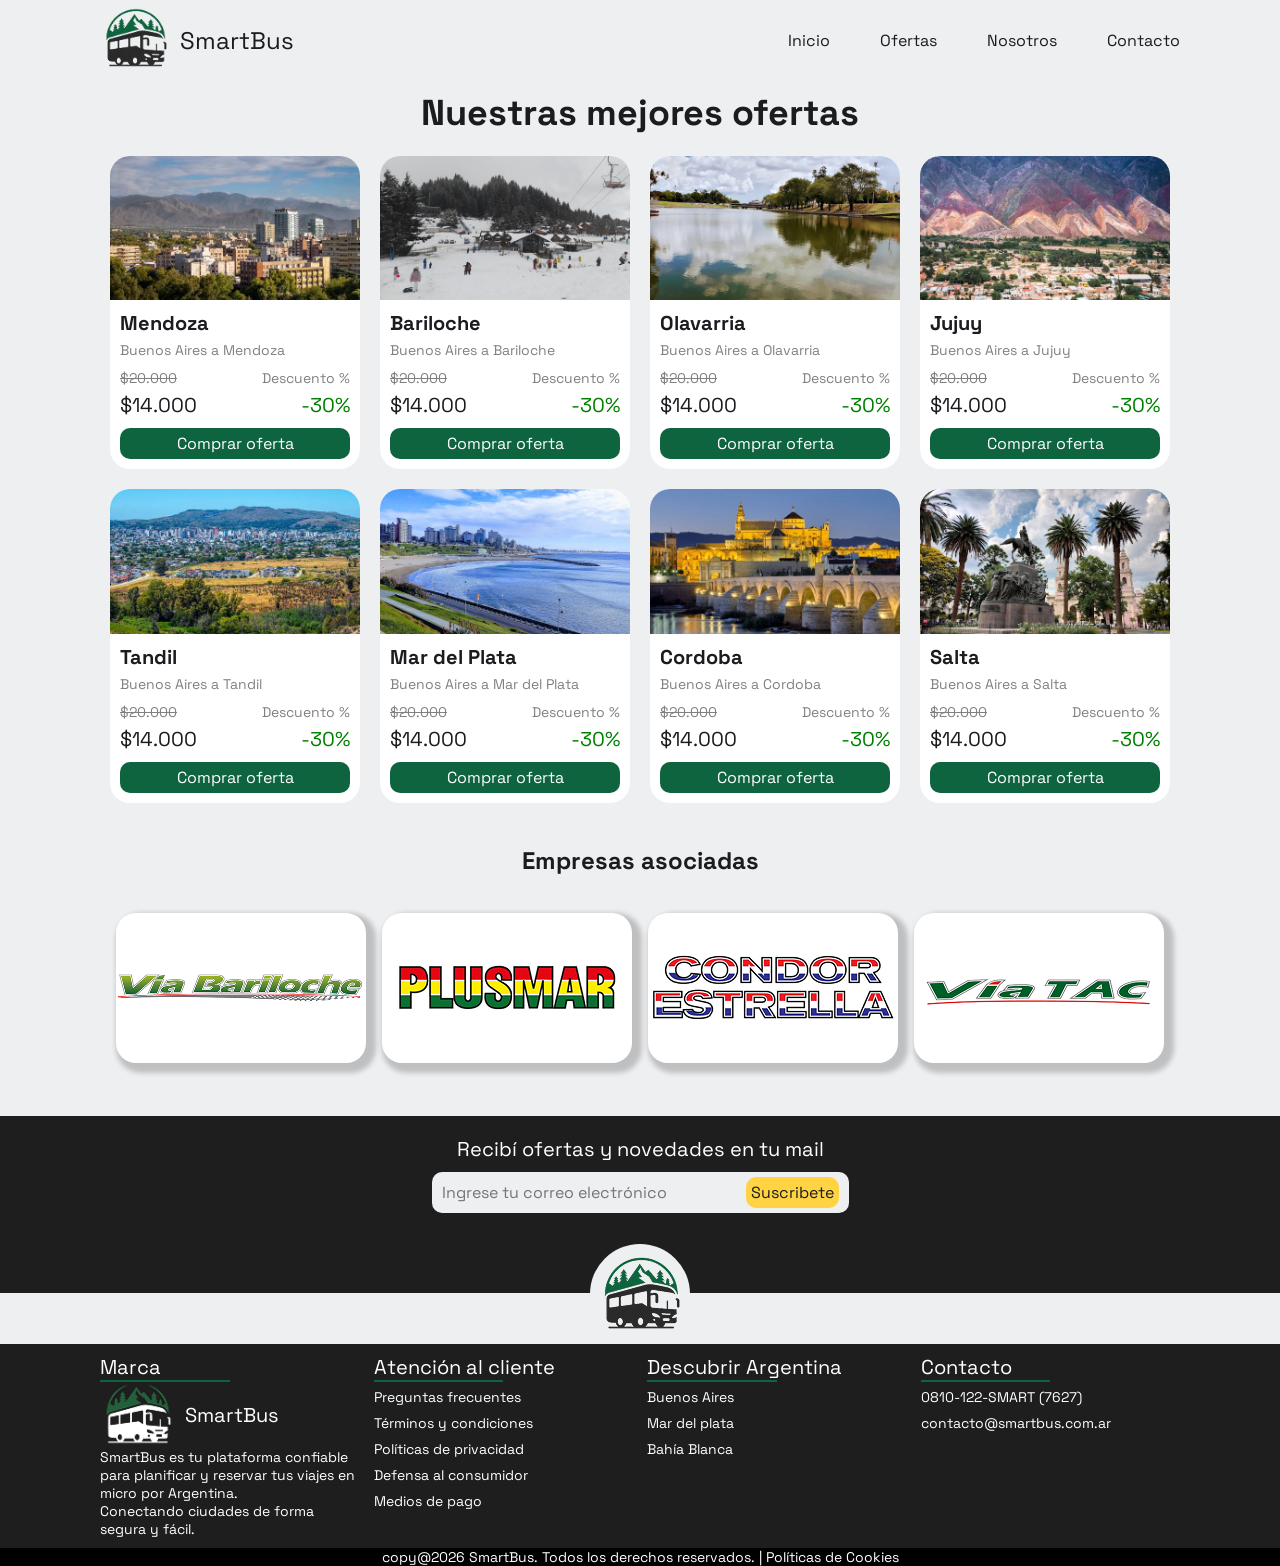
<file: ofertas.html>
<html lang="es">
<head>
    <meta charset="UTF-8">
    <meta name="viewport" content="width=device-width, initial-scale=1.0">
    
    <link rel="preconnect" href="https://fonts.googleapis.com">
    <link rel="preconnect" href="https://fonts.gstatic.com" crossorigin="">
    <link href="https://fonts.googleapis.com/css2?family=Space+Grotesk:wght@300..700&display=swap" rel="stylesheet">

    <link rel="stylesheet" href="https://use.fontawesome.com/releases/v5.5.0/css/all.css" integrity="sha384-B4dIYHKNBt8Bc12p+WXckhzcICo0wtJAoU8YZTY5qE0Id1GSseTk6S+L3BlXeVIU" crossorigin="anonymous">

    <link rel="stylesheet" href="styles/style_index.css">
    <link rel="stylesheet" href="styles/style_ofertas.css">
    <link rel="stylesheet" href="styles/style_terminal.css">
    
    <title>SmartBus</title>
</head>
<body>
    <!-- Navbar -->
    <nav class="navbar">
        <ul class="izquierda">
            <li><a href="index.html"><img src="images/logo smart bus.png" alt="logo"></a></li>
            <li><a href="index.html">SmartBus</a></li>
        </ul>

        <ul class="derecha">
            <li><a href="index.html">Inicio</a></li>
            <li><a href="ofertas.html">Ofertas</a></li>
            <li><a href="nosotros.html">Nosotros</a></li>
            <li><a href="contacto.html">Contacto</a></li>
        </ul>

        <div class="mobile-nav">
            <button class="burger-menu" id="burger-menu"><i class="fas fa-bars"></i></button>
            <ul class="nav-links" id="nav-links">
            <li><a href="index.html">Inicio</a></li>
            <li><a href="ofertas.html">Ofertas</a></li>
            <li><a href="nosotros.html">Nosotros</a></li>
            <li><a href="contacto.html">Contacto</a></li>
            </ul>
        </div>
    </nav>

    <!-- Main -->
    <main>
        <article class="ofertas">
            <header>
                <h1>Nuestras mejores ofertas</h1>
            </header>
            
            <section class="contenedor-ofertas">
                <div class="carta-oferta">
                    <img src="images/ciudades/mendoza.jfif" alt="">
                    <article class="informacion-oferta">
                        <h3>Mendoza</h3>
                        <p>Buenos Aires a Mendoza</p>

                        <section class="precio-oferta">
                            <div class="izquierda-oferta">
                                <p>$20.000</p>
                                <span>$14.000</span>
                            </div>

                            <div class="derecha-oferta">
                                <p>Descuento %</p>
                                <span>-30%</span>
                            </div>
                        </section>

                        <button><a href="">Comprar oferta</a></button>
                    </article>
                </div>

                <div class="carta-oferta">
                    <img src="images/ciudades/bariloche.jpg" alt="">
                    <article class="informacion-oferta">
                        <h3>Bariloche</h3>
                        <p>Buenos Aires a Bariloche</p>

                        <section class="precio-oferta">
                            <div class="izquierda-oferta">
                                <p>$20.000</p>
                                <span>$14.000</span>
                            </div>

                            <div class="derecha-oferta">
                                <p>Descuento %</p>
                                <span>-30%</span>
                            </div>
                        </section>

                        <button><a href="">Comprar oferta</a></button>
                    </article>
                </div>

                <div class="carta-oferta">
                    <img src="images/ciudades/olavarria.jfif" alt="">
                    <article class="informacion-oferta">
                        <h3>Olavarria</h3>
                        <p>Buenos Aires a Olavarria</p>

                        <section class="precio-oferta">
                            <div class="izquierda-oferta">
                                <p>$20.000</p>
                                <span>$14.000</span>
                            </div>

                            <div class="derecha-oferta">
                                <p>Descuento %</p>
                                <span>-30%</span>
                            </div>
                        </section>

                        <button><a href="">Comprar oferta</a></button>
                    </article>
                </div>

                <div class="carta-oferta">
                    <img src="images/ciudades/jujuy.jfif" alt="">
                    <article class="informacion-oferta">
                        <h3>Jujuy</h3>
                        <p>Buenos Aires a Jujuy</p>

                        <section class="precio-oferta">
                            <div class="izquierda-oferta">
                                <p>$20.000</p>
                                <span>$14.000</span>
                            </div>

                            <div class="derecha-oferta">
                                <p>Descuento %</p>
                                <span>-30%</span>
                            </div>
                        </section>

                        <button><a href="">Comprar oferta</a></button>
                    </article>
                </div>

                <div class="carta-oferta">
                    <img src="images/ciudades/tandil.jfif" alt="">
                    <article class="informacion-oferta">
                        <h3>Tandil</h3>
                        <p>Buenos Aires a Tandil</p>

                        <section class="precio-oferta">
                            <div class="izquierda-oferta">
                                <p>$20.000</p>
                                <span>$14.000</span>
                            </div>

                            <div class="derecha-oferta">
                                <p>Descuento %</p>
                                <span>-30%</span>
                            </div>
                        </section>

                        <button><a href="">Comprar oferta</a></button>
                    </article>
                </div>

                <div class="carta-oferta">
                    <img src="images/ciudades/mar del plata.jpg" alt="">
                    <article class="informacion-oferta">
                        <h3>Mar del Plata</h3>
                        <p>Buenos Aires a Mar del Plata</p>

                        <section class="precio-oferta">
                            <div class="izquierda-oferta">
                                <p>$20.000</p>
                                <span>$14.000</span>
                            </div>

                            <div class="derecha-oferta">
                                <p>Descuento %</p>
                                <span>-30%</span>
                            </div>
                        </section>

                        <button><a href="">Comprar oferta</a></button>
                    </article>
                </div>

                <div class="carta-oferta">
                    <img src="images/ciudades/cordoba.jfif" alt="">
                    <article class="informacion-oferta">
                        <h3>Cordoba</h3>
                        <p>Buenos Aires a Cordoba</p>

                        <section class="precio-oferta">
                            <div class="izquierda-oferta">
                                <p>$20.000</p>
                                <span>$14.000</span>
                            </div>

                            <div class="derecha-oferta">
                                <p>Descuento %</p>
                                <span>-30%</span>
                            </div>
                        </section>

                        <button><a href="">Comprar oferta</a></button>
                    </article>
                </div>

                <div class="carta-oferta">
                    <img src="images/ciudades/salta.jpg" alt="">
                    <article class="informacion-oferta">
                        <h3>Salta</h3>
                        <p>Buenos Aires a Salta</p>

                        <section class="precio-oferta">
                            <div class="izquierda-oferta">
                                <p>$20.000</p>
                                <span>$14.000</span>
                            </div>

                            <div class="derecha-oferta">
                                <p>Descuento %</p>
                                <span>-30%</span>
                            </div>
                        </section>

                        <button><a href="">Comprar oferta</a></button>
                    </article>
                </div>
            </section>
        </article>

        <article class="empresas-article">
            <section class="empresas-container">
                <h2>Empresas asociadas</h2>
                <div class="cards-empresas-container">
                    <div class="empresa-card"> <a href="https://viabariloche.com.ar/"><img src="./images/logo-via-bariloche.png" alt=""></a></div>
                    <div class="empresa-card"><a href="https://www.plusmar.com.ar/es"><img src="./images/logo-plusmar.png" alt=""></a></div>
                    <div class="empresa-card"><a href="https://www.condorestrella.com.ar/en"><img src="./images/logo-condor-estrella.png" alt=""></a></div>
                    <div class="empresa-card"><a href="https://viatac.com.ar/"><img src="./images/logo-via-tac.png" alt=""></a></div>
                </div>
            </section>
        </article>
    </main>

    <!-- Footer -->
    <footer>
        <section class="ofertas-footer">
            <div class="ofertas-formulario">
                <h2>Recibí ofertas y novedades en tu mail</h2>
                <form>
                    <input type="email" id="email" placeholder="Ingrese tu correo electrónico">
                    <button type="submit">Suscribete</button>
                </form>
            </div>

            <div class="ofertas-logo">
                <a href="#"><img src="images/logo smart bus.png" alt="logo"></a>
            </div>
        </section>

        <div class="final">
            <ul class="carta">
                <li>Marca</li>
                <li><hr></li>
                <li class="footer_marca">
                    <img src="images/logo smart bus blanco.png" alt="logo">
                    <p>SmartBus</p>
                </li>
                <li><p>
                    SmartBus es tu plataforma 
                    confiable para planificar y reservar 
                    tus viajes en micro por Argentina.
                    <br>
                    Conectando ciudades de forma 
                    segura y fácil.
                </p></li>
            </ul>
            
            <ul class="carta">
                <li>Atención al cliente</li>
                <li><hr></li>
                <li>
                    <ul class="links">
                        <li><a href="">Preguntas frecuentes</a></li>
                        <li><a href="">Términos y condiciones</a></li>
                        <li><a href="">Políticas de privacidad</a></li>
                        <li><a href="">Defensa al consumidor</a></li>
                        <li><a href="">Medios de pago</a></li>
                    </ul>
                </li>
            </ul>
            
            <ul class="carta">
                <li>Descubrir Argentina</li>
                <li><hr></li>
                <li>
                    <ul class="links">
                        <li><a href="./buenosaires.html">Buenos Aires</a></li>
                        <li><a href="./mardel.html">Mar del plata</a></li>
                        <li><a href="#">Bahía Blanca</a></li>
                    </ul>
                </li>
            </ul>

            <ul class="carta">
                <li>Contacto</li>
                <hr>
                <li><a href="">0810-122-SMART (7627)</a></li>
                <li><a href="">contacto@smartbus.com.ar</a></li>
            </ul>
        </div>

        <div class="copyright">
            <p>copy@2026 SmartBus. Todos los derechos reservados. | Políticas de Cookies</p>
        </div>
    </footer>

    <script>
        document.addEventListener('DOMContentLoaded', () => {
            const burgerMenu = document.getElementById('burger-menu');
            const navLinks = document.getElementById('nav-links');

            burgerMenu.addEventListener('click', () => {
                navLinks.classList.toggle('is-open');
            });
        });
    </script>
</body>
</html>
</file>
<file: styles/style_index.css>
:root {
    --text-color: #1a1c20;
    --link-color: #FFD341;
    --background-color: #eeeff1;
    --background-color2: #1E1E1E;

    --color-principal: #0E643F;

    --h1-size: 36px;
    --h2-size: 24px;
    --h3-size: 20px;
    --h4-size: 16px;
    --h5-size: 14px;
}

* {
    margin: 0;
    padding: 0;
    box-sizing: border-box;
}

html {
    scroll-behavior: smooth;
}

body {
    font-family: "Space Grotesk", sans-serif;
    font-optical-sizing: auto;
    font-style: normal;
    font-weight: normal;

    color: var(--text-color);
    background-color: var(--background-color);

    max-width: 100%;
    margin: 0 auto;
}

li {
    list-style: none;
    text-decoration: none;
}

a { 
    text-decoration: none;
    color: var(--text-color);
}

button {
    font-family: "Space Grotesk", sans-serif;
    font-size: var(--h4-size);
    color: var(--text-color);
    
    padding: 5px;
    border-radius: 10px;
    border: none;
    cursor: pointer;
}

input {
    font-family: "Space Grotesk", sans-serif;
    color: var(--text-color);

    border: 1px solid;
    border-radius: 5px;
    background-color: transparent;
}

/* --> Navbar <-- */
.navbar {
    display: flex;
    justify-content: space-between;
    align-items: center;
    
    padding: 0 100px;
    height: 80px;
}

.navbar .izquierda {
    display: flex;
    justify-content: center;
    align-items: center;
    gap: 10px;
}

.navbar .izquierda img {
    width: 70px;
    height: auto;
}

.navbar .izquierda a {
    font-size: var(--h2-size);
}

.navbar .derecha{
    display: flex;
    justify-content: center;
    align-items: center;
    gap: 50px;
    font-size: var(--h4-size);
}

/* --> Footer <-- */
footer {
    background-color: var(--background-color2);
}

/* --> Ofertas <-- */
.ofertas-formulario {
    background-color: var(--background-color2);
    display: flex;
    flex-direction: column;
    justify-content: center;
    align-items: center;

    padding: 10px 100px;
    padding-bottom: 80px;
}

.ofertas-formulario h2 {
    color: white;
    font-size: var(--h3-size);
    font-weight: normal;

    padding: 10px 0;
}

.ofertas-formulario form {
    background-color: var(--background-color);
    padding: 5px 10px;
    border-radius: 10px;
}

.ofertas-formulario form input {
    font-size: var(--h4-size);
    border: 2px transparent;
    
    outline: none;
    resize: none;
    width: 300px;
}

.ofertas-formulario form button {
    background-color: var(--link-color);
}

.ofertas-logo {
    background-color: var(--background-color);
    width: 100%;
    padding-top: 15px;
    padding-left: 25px;
    padding-right: 25px;
}

.ofertas-logo a {
    width: 100px;
    height: 100px;
    border-radius: 100%;
    
    display: flex;
    flex-direction: column;
    align-items: center;
    justify-content: center;
    
    margin: 0 auto;
    background-color: var(--background-color);

    position: relative;
    top: -4rem;
    margin-bottom: -4rem;
}

.ofertas-logo img {
    width: auto;
}

/* --> Final <-- */
.final {
    background-color: var(--background-color2);
    padding: 10px 100px;

    display: flex;
    justify-content: space-between;
    align-items: flex-start;
}

.final .carta {
    display: flex;
    flex-direction: column;
    align-items: stretch;
    
    width: 24%;
}

.final .carta a,
.final .carta p {
    color: white;
    font-size: var(--h5-size);
}

.final .carta li {
    color: white;
    font-size: var(--h3-size);
}

.final .carta hr {
    background-color: var(--color-principal);
    height: 2px;
    width: 50%;
    border: none;
}

.final .carta .footer_marca {
    display: flex;
    align-items: center;
    justify-content: left;
    gap: 10px;
}

.final .carta .footer_marca img {
    width: 75px;
    height: auto;
}

.final .carta .footer_marca p {
    font-size: var(--h3-size);
}

/* --> COPYRIGHT <-- */
.copyright{
    background-color: black;
    color: white;
    font-size: var(--h5-size);
    text-align: center;
}

.mobile-nav {
    display: none;
}

/* --> Media <-- */
@media (max-width: 1023px) {
    .navbar {
        padding: 0 50px;
    }

    .final {
        padding: 10px 50px;
    }
}

@media (max-width: 768px) {
    .navbar {
        padding: 0 10px;
    }

    .navbar .derecha{
        display: none;
    }

    .mobile-nav {
        display: inline;
    }

    .burger-menu {
        background-color: var(--color-principal);
        color: var(--background-color);
        border: none;
        width: 45px;
        height: 45px;
        border-radius: 50%;
        display: flex;
        justify-content: center;
        align-items: center;
        font-size: 20px;
        cursor: pointer;
        transition: background 0.3s ease;
    }

    .nav-links {
        position: absolute;
        top: 70px;
        left: 0;
        width: 100%;
        background-color: var(--background-color);
        display: flex;
        flex-direction: column;
        gap: 0;
        box-shadow: 0 4px 5px rgba(0,0,0,0.1);
        overflow: hidden;
        max-height: 0;
        transition: max-height 0.3s ease-out;
        padding: 5;
    }

    .nav-links.is-open {
        max-height: 250px;
    }

    .nav-links li a {
        padding: 15px 25px;
        color: var(--background-color2);
        font-size: 18px;
        transition: background 0.2s ease;
        font-family: "Space Grotesk", sans-serif;
    }

    .final {
        padding: 10px 10px;

        flex-direction: column;
        justify-content: center;

        gap: 15px;
    }

    .final .carta {
        width: auto;
    }
}
</file>
<file: styles/style_terminal.css>
:root {
    --text-color: #1a1c20;
    --link-color: #FFD341;
    --background-color: #eeeff1;
    --background-color2: #1E1E1E;

    --color-principal: #0E643F;

    --h1-size: 36px;
    --h2-size: 24px;
    --h3-size: 20px;
    --h4-size: 16px;
    --h5-size: 14px;
}

fieldset {
    border: none;
}

/* --> Primero <-- */
.primero {
    padding-bottom: 40px;
}

.superior {
    display: flex;
    justify-content: flex-start;
    flex-direction: column;

    color: white;

    padding: 10px 100px;
    padding-bottom: 50px;
}

.superior .sitios-anteriores {
    display: flex;

    gap: 15px;
}

.superior .sitios-anteriores a {
    color: white;
}

.formulario-pasajes {
    display: flex;
    justify-content: center;
    align-items: center;
    gap: 15px;

    width: fit-content;
    border-radius: 20px;
    
    background-color: white;
    box-shadow: 5px 5px 5px 5px rgba(0.2, 0.2, 0.2, 0.2);
    margin: 0 auto;
    padding: 15px;

    position: relative;
    top: -2rem;
    margin-bottom: -4rem;
}

.formulario-pasajes button {
    color: white;
    background-color: var(--color-principal);
}

.formulario-pasajes input {
    padding: 5px;
}

.formulario-pasajes .formulario-carta {
    display: flex;
    flex-direction: column;
    gap: 5px;
}

.formulario-pasajes .fechas {
    display: flex;
    justify-content: center;
    align-items: center;
    gap: 15px;
}

/* --> Información <-- */
.informacion {
    padding: 20px 100px;

    display: flex;
    flex-direction: column;
    gap: 24px;
}

.informacion .informacion-terminal {
    display: flex;
    justify-content: space-between;
    align-items: flex-start;
    gap: 30px;
}

.informacion-terminal .terminal-contacto {
    display: flex; 
    flex-direction: column;
    gap: 16px;
    width: 45%;
}

.terminal-contacto .texto-terminal {
    display: flex; 
    flex-direction: column;
    gap: 12px;
}

.informacion-terminal .terminal-ubicacion {
    box-shadow: 5px 5px 5px 5px rgba(0.2, 0.2, 0.2, 0.2);
    border-radius: 20px;

    width: 43%;
    max-width: 640px;
}

.informacion-terminal .terminal-ubicacion iframe {
    border-radius: 20px;
}

.empresas-container {
    display: flex;
    flex-direction: column;
    margin-top: 2rem;

}

.empresas-article{
    display: flex;
    justify-content: center;
}

.empresas-container h2 {
    text-align: center;
    width: fit-content;
    align-self: center;
}

.cards-empresas-container {
    display: flex;
    justify-content: center;
    align-items: center;
    gap: 1rem;
    margin-top: 2rem;
    padding: 5;
}

.empresa-card {
    width: 250px;
    height: 150px;
    background-color: #fff;
    grid-template-columns: 1fr 1fr 1fr 1fr;
    align-content: center;
    align-items: center;
    border-radius: 20px;
    margin-bottom: 3rem;
    flex-wrap: wrap;
    box-shadow: 5px 5px 5px 5px rgba(0.2, 0.2, 0.2, 0.2);
}

.article-servicio {
    text-align: left;
}

.servicios-section {
    display: flex;
    justify-content: center;
    align-items: left;
}


.ul-servicios {
    display: grid;
    grid-template-columns:repeat(3, minmax(100px, 1fr));
    align-items: center;
    align-content: center;
    justify-content: center;
    column-gap: 5rem;
    text-align: left;
}

.ul-servicios li {
    display: flex;
    align-items: center;
    gap: 1rem;
    margin-top: 1rem;
}




/* --> Media <-- */
@media (min-width: 1024px) {
    .formulario-pasajes .opciones {
        display: none;
    }
}

@media (max-width: 1023px) {
    .primero {
        padding-bottom: 0;
    }

    .superior {
        padding: 10px 50px;
        padding-bottom: 150px;
    }

    .formulario-pasajes {
        flex-direction: column;
        align-items: flex-start;

        margin: 0 50px;
        width: auto;

        top: -8rem;
        margin-bottom: -6rem;
    }

    .formulario-pasajes .formulario-carta {
        width: 100%;
    }

        .cards-empresas-container {
        display: grid;
        grid-template-columns: 1fr 1fr;
    }

    .formulario-pasajes .fechas {
        display: flex;
        justify-content: center;

        width: 100%;
    }

    .informacion {
        padding: 10px 50px;
    }

    .informacion .informacion-terminal {
        flex-direction: column;
    }

    .informacion-terminal .terminal-contacto {
        width: 100%;
    }

    .informacion-terminal .terminal-ubicacion {
        width: 100%;
        max-width: 100%;
    }
    
    .article-servicio {
        text-align: left;
        justify-content: flex-start;
        width: fit-content;
    }

    .ul-servicios {
        display: grid;
        grid-template-columns:repeat(2, minmax(100px, 1fr));
        text-align: left;
    }
}

@media (max-width: 768px) {
    .superior {
        padding: 10px 10px;
        padding-bottom: 150px;
    }

    .formulario-pasajes {
        margin: 0 10px;

        top: -8rem;
        margin-bottom: -7rem;
    }

    .informacion {
        padding: 10px 10px;
    }

    .informacion-terminal .terminal-ubicacion {
        box-shadow: 0 0 0 0;
    }

    .cards-empresas-container {
        display: grid;
        grid-template-columns: 1fr;
    }

    .article-servicio {
        text-align: left;
        justify-content: flex-start;
    }

    .servicios-section{
        display: inline;
    }

    .ul-servicios {
        display: grid;
        grid-template-columns: 1fr;
        padding: 10px;
    }

}
</file>
<file: styles/style_inicio.css>
:root {
    --text-color: #1a1c20;
    --link-color: #FFD341;
    --background-color: #eeeff1;
    --background-color2: #1E1E1E;

    --color-principal: #0E643F;

    --h1-size: 36px;
    --h2-size: 24px;
    --h3-size: 20px;
    --h4-size: 16px;
    --h5-size: 14px;
}


.principal-main {
    display: flex;
    justify-content: center;
    gap: 5rem;

}

.principal-main form {
    display: flex;
    flex-direction: column;
    gap: 15px;
}

.principal-main form label {
    font-size:18px;
}

.publicidad h2 {
    background-color: var(--color-principal);
    border-radius: 10px 10px 1px 1px;
    text-align: center;
    color: white;
    padding: 5px;
    max-width: 603px;
}

.publicidad img {
      box-shadow: 0 10px 20px rgba(0,0,0,0.3);
      width: 100%;
}

.img-publicidad {
    max-width: 550px;
}



.principal-main form {
    max-width: 550px;
    box-shadow: 0 10px 20px rgba(0,0,0,0.3);
    padding: 2rem;
}

.principal-main form input {
    padding: 10px;
        font-size:18px;
}

.fechas {
    display: flex;
}

.pasajeros {
    display: flex;
}


.button-form {
    background-color: #0E643F;
    color: white;
    padding: 10px;
}

.nro-pasaje {
    width:100%;
    text-align: center;
}

.radio {
    accent-color: var(--color-principal);
}

.resultados-container {
    display: flex;
    flex-direction: column;
    align-items: center;
    gap: 1rem;
    margin-top: 1.5rem;
}

.tarjeta-resultado {
    display: flex;
    flex-direction: column;
    align-items: center;
    text-align: center;
    width: min(100%, 500px);
    padding: 1rem;
    background: white;
    border-radius: 12px;
    box-shadow: 0 8px 20px rgba(0, 0, 0, 0.15);
}

.resultado-imagen-link {
    display: inline-flex;
    justify-content: center;
    width: 100%;
}

.resultado-imagen-link img {
    max-width: 200px;
    width: 100%;
    height: auto;
    border-radius: 8px;
}

@media (max-width: 1023px) {

    main {
        display: flex;
        flex-direction: column;
        justify-content: center;
        flex-shrink: shrink;
    }

    .fechas {
        display: flex;
        flex-direction: column;
        margin-top: 10px;
        gap: 10px;
    }

    .resultados-container {
        align-items: center;
    }

    .tarjeta-resultado {
        width: 100%;
    }
}
</file>
<file: styles/style_nosotros.css>
:root {
    --text-color: #1a1c20;
    --link-color: #FFD341;
    --background-color: #eeeff1;
    --background-color2: #1E1E1E;

    --color-principal: #0E643F;

    --h1-size: 36px;
    --h2-size: 24px;
    --h3-size: 20px;
    --h4-size: 16px;
    --h5-size: 14px;
}

.navbar .derecha span {
    background-color: var(--color-principal);
    border-radius: 15px;
    padding: 5px 10px;

    color: white;
}

.presentacion {
    display: flex;
    justify-content: center;
    gap: 20px;
    flex-wrap: wrap;

    padding: 20px 100px;
}

.presentacion-bloque {
    display: flex;
    flex-direction: column;
    border-radius: 20px;
    padding: 20px;
    flex: 1;
    min-width: 300px;
    max-width: 500px;

    background-color: white;
}

.presentacion-bloque h2 {
    text-align: center;
    font-size: var(--h1-size);
}

.presentacion-bloque h3 {
    font-size: var(--h3-size);
}

.presentacion-bloque p {
    font-size: var(--h4-size);
}

.contenedor-izquierda {
    display: flex;
    flex-direction: column;
    gap: 10px;

    padding-top: 10px;
}

.contenedor-izquierda div {
    display: flex;
    gap: 15px;
    border-radius: 20px;
    padding: 15px;
    background-color: var(--background-color);
}

.contenedor-izquierda div section {
    display: flex;
    flex-direction: column;
    gap: 10px;
}

.contenedor-izquierda img {
    width: 120px;
    height: 120px;
    flex-shrink: 0;
}

.contenedor-derecha {
    display: flex;
    justify-content: center;
    gap: 15px;
    flex-wrap: wrap;

    padding-top: 15px;
}

.contenedor-derecha div {
    display: flex;
    flex-direction: column;
    align-items: center;
    border-radius: 20px;
    padding: 20px;
    background-color: var(--background-color);
    flex: 1;
    min-width: 150px;
    max-width: 250px;
}

.contenedor-derecha img {
    width: 100px;
    height: 100px;
    margin-bottom: 10px;
}

.contenedor-derecha div section {
    display: flex;
    flex-direction: column;
    align-items: center;
    gap: 10px;

    text-align: center;
}

.alma {
    display: flex;
    justify-content: center;
    padding: 20px 100px;
}

.alma div {
    display: flex;
    flex-direction: column;
    justify-content: flex-start;
    align-items: center;
    border-radius: 20px;
    gap: 20px;
    padding: 30px;
    width: 100%;
    max-width: 1000px;

    background-color: white;
}

.alma div h2 {
    font-size: var(--h1-size);
}

.contenedor-alma {
    display: flex;
    align-items: center;
    gap: 30px;
    font-size: var(--h2-size);
    width: 100%;
}

.contenedor-alma img {
    height: auto;
    width: 100%;
    max-width: 350px;
    flex-shrink: 0;
}

.contenedor-alma p {
    flex: 1;
    min-width: 250px;
    line-height: 1.6;
}

.consultora-article {
    display: flex;
    justify-content: center;
    padding: 20px 100px;
}

.consultora-link {
    text-decoration: none;
    color: inherit;
    width: 100%;
    max-width: 1000px;
}

.consultora-contenido {
    display: flex;
    flex-direction: column;
    justify-content: center;
    align-items: center;
    border-radius: 20px;
    gap: 15px;
    padding: 40px;
    background: linear-gradient(135deg, var(--color-principal), #0E643F);
    color: white;
    transition: transform 0.3s ease, box-shadow 0.3s ease;
    box-shadow: 0 4px 15px rgba(0, 0, 0, 0.1);
    text-align: center;
}

.consultora-contenido:hover {
    transform: translateY(-5px);
    box-shadow: 0 8px 25px rgba(0, 0, 0, 0.2);
}

.consultora-contenido h2 {
    font-size: var(--h1-size);
    text-align: center;
}

.consultora-contenido p {
    font-size: var(--h4-size);
    text-align: center;
    max-width: 600px;
    line-height: 1.6;
}

/* --> Media <-- */
@media (max-width: 1024px) {
    .presentacion {
        padding: 20px 50px;
    }

    .presentacion-bloque {
        max-width: 100%;
    }

    .alma {
        padding: 20px 50px;
    }

    .consultora-article {
        padding: 20px 50px;
    }
}

@media (max-width: 768px) {
    .presentacion {
        flex-direction: column;
        padding: 15px 20px;
    }

    .presentacion-bloque {
        min-width: 100%;
        max-width: 100%;
        padding: 15px;
    }

    .contenedor-izquierda div {
        flex-direction: column;
        align-items: center;
        text-align: center;
    }

    .contenedor-izquierda img {
        width: 100px;
        height: 100px;
    }

    .contenedor-derecha {
        flex-direction: column;
        padding-top: 10px;
    }

    .contenedor-derecha div {
        width: 100%;
        max-width: 100%;
        min-width: auto;
    }

    .alma {
        padding: 15px 20px;
    }

    .alma div {
        padding: 20px;
    }

    .contenedor-alma {
        flex-direction: column;
        gap: 20px;
        text-align: center;
    }

    .contenedor-alma img {
        max-width: 100%;
        width: 100%;
    }

    .contenedor-alma p {
        min-width: auto;
        font-size: var(--h4-size);
    }

    .consultora-article {
        padding: 15px 20px;
    }

    .consultora-contenido {
        padding: 30px 20px;
    }

    .consultora-contenido h2 {
        font-size: 20px;
    }

    .consultora-contenido p {
        font-size: var(--h4-size);
    }
}

@media (max-width: 480px) {
    .presentacion {
        padding: 10px 10px;
    }

    .presentacion-bloque h2 {
        font-size: 20px;
    }

    .presentacion-bloque p {
        font-size: 14px;
    }

    .contenedor-izquierda div {
        padding: 12px;
        gap: 10px;
    }

    .contenedor-izquierda img {
        width: 80px;
        height: 80px;
    }

    .contenedor-derecha div {
        padding: 15px;
    }

    .contenedor-derecha img {
        width: 80px;
        height: 80px;
    }

    .alma {
        padding: 10px;
    }

    .alma div {
        padding: 15px;
        gap: 15px;
    }

    .alma div h2 {
        font-size: 18px;
    }

    .contenedor-alma {
        gap: 15px;
    }

    .contenedor-alma p {
        font-size: 13px;
        line-height: 1.4;
    }

    .consultora-article {
        padding: 10px 10px;
    }

    .consultora-contenido {
        padding: 20px 15px;
        gap: 10px;
    }

    .consultora-contenido h2 {
        font-size: 18px;
    }

    .consultora-contenido p {
        font-size: 13px;
    }
}
</file>
<file: styles/style_ofertas.css>
:root {
    --text-color: #1a1c20;
    --link-color: #FFD341;
    --background-color: #eeeff1;
    --background-color2: #1E1E1E;

    --color-principal: #0E643F;

    --h1-size: 36px;
    --h2-size: 24px;
    --h3-size: 20px;
    --h4-size: 16px;
    --h5-size: 14px;
}

.navbar .derecha span {
    background-color: var(--color-principal);
    border-radius: 15px;
    padding: 5px 10px;

    color: white;
}

.ofertas {
    display: flex;
    justify-content: flex-start;
    align-items: center;
    flex-direction: column;

    color: var(--text-color);

    padding: 10px 100px;
}

.ofertas h1 {
    font-size: var(--h1-size);
    text-align: center;
}

.contenedor-ofertas {
    display: grid;
    gap: 20px;
    grid-template-columns: repeat(4, minmax(250px, 1fr));
    padding-top: 20px;
}

.carta-oferta {
    display: flex;
    flex-direction: column;
    justify-content: flex-start;

    border-radius: 20px;
    background-color: white;

    width: 250px;
}

.carta-oferta button {
    background-color: #0E643F;
}

.carta-oferta a {
    color: white;
}

.carta-oferta img {
    width: 100%;
    border-radius: 20px 20px 0 0;
}

.informacion-oferta {
    display: flex;
    flex-direction: column;
    justify-content: flex-start;
    padding: 10px;

    gap: 5px;
}

.informacion-oferta h3 {
    font-size: var(--h3-size);
}

.informacion-oferta p {
    font-size: var(--h5-size);
    color: gray;
}

.informacion-oferta span {
    font-size: var(--h3-size);
}

.precio-oferta {
    display: flex;
    justify-content: space-between;
    padding-top: 5px;
    padding-bottom: 5px;
}

.precio-oferta .izquierda-oferta {
    display: flex;
    flex-direction: column;
    justify-content: flex-start;
    text-align: left;
    gap: 5px;
}

.precio-oferta .izquierda-oferta p {
    text-decoration: line-through;
}

.precio-oferta .derecha-oferta {
    display: flex;
    flex-direction: column;
    justify-content: flex-start;
    text-align: right;
    gap: 5px;
}

.precio-oferta .derecha-oferta span {
    color: green;
}

@media (max-width: 1023px) {
    .contenedor-ofertas {
        grid-template-columns: repeat(3, minmax(250px, 1fr));
    }
}

@media (max-width: 768px) {
    .contenedor-ofertas {
        grid-template-columns: repeat(2, minmax(250px, 1fr));
    }
}

@media (max-width: 519px) {
    .contenedor-ofertas {
        grid-template-columns: repeat(1, minmax(250px, 1fr));
    }
}
</file>
